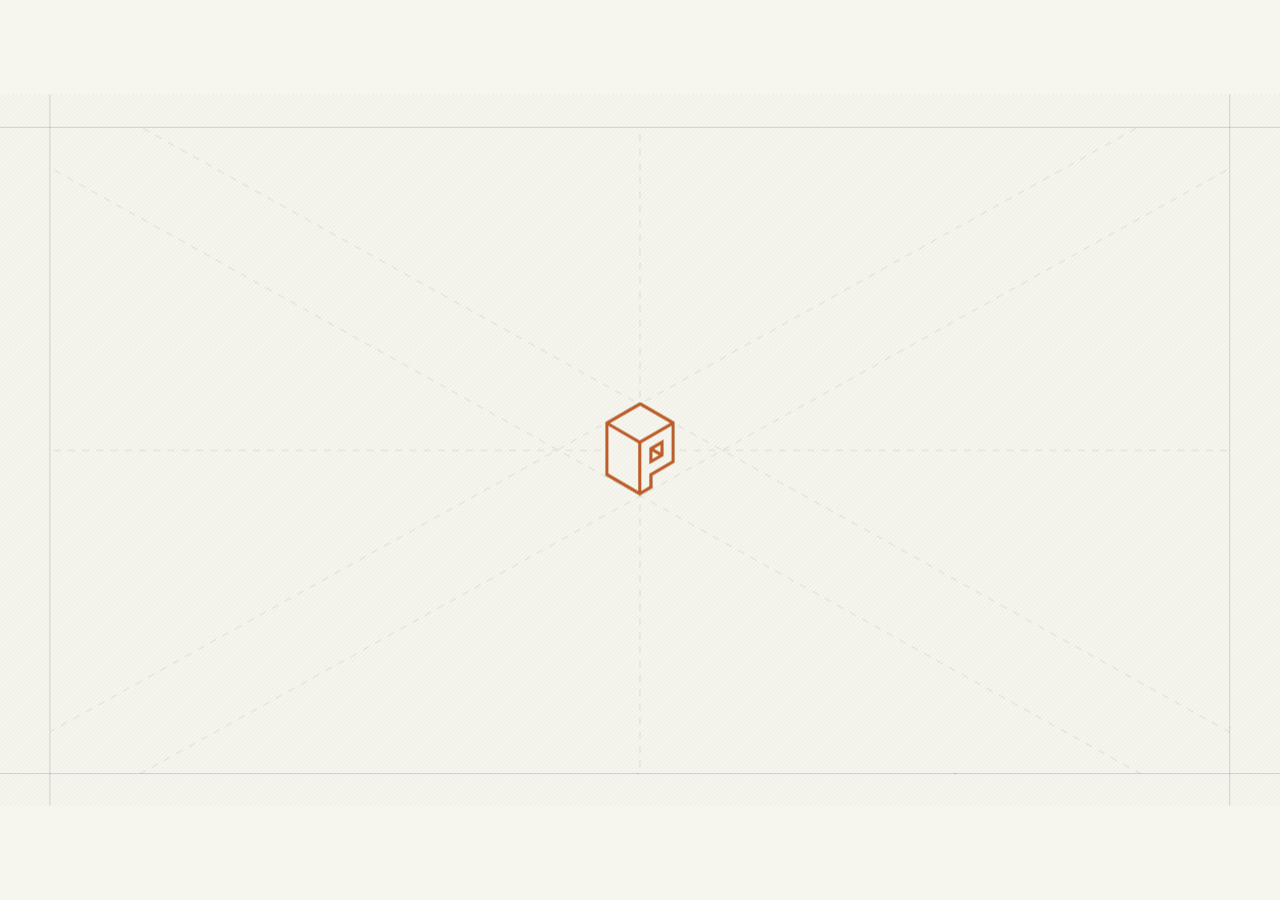
<file: index.html>
<!doctype html>
<html lang="en" class="is-loading">
<head>
<meta charset="utf-8">
<meta name="viewport" content="width=device-width, initial-scale=1">
<title>Priority Title — A safer way to finalize real estate deals</title>
<meta name="description" content="Title insurance, escrow, and closing support for buyers, sellers, real estate professionals, and lenders across California.">
<link rel="preload" href="assets/fonts/Coconat-Regular.woff2" as="font" type="font/woff2" crossorigin>
<link rel="preload" href="assets/fonts/OverusedGrotesk-Roman.woff2" as="font" type="font/woff2" crossorigin>
<link rel="preload" href="assets/fonts/OverusedGrotesk-Medium.woff2" as="font" type="font/woff2" crossorigin>
<link rel="stylesheet" href="css/tokens.css?v=20261120k">
<link rel="stylesheet" href="css/styles.css?v=20261120k">
</head>
<body>
<div id="scroll">
  <div id="viewport">
    <div id="stage">
      <div class="frame" id="frame">

        <!-- ================= HERO ================= -->
        <section class="scene scene-hero" id="hero">
          <div class="hero-sep" id="heroSep"></div>

          <div class="hero-media" id="heroMedia">
            <img id="heroImg" src="assets/hero/hero-photo-v2.webp" alt="Man reviewing closing documents above a Southern California city"
                 style="left:-1px;top:-138px;width:1425px;height:633px">
          </div>
          <div class="hero-colline" id="heroColLine"></div>

          <div class="hero-timeline" id="heroTimeline">
            <div class="row t-body-m">
              <div class="grp grp-a"><p>Open order</p><p>Title search</p></div>
              <div class="grp grp-b"><p>Escrow</p><p>Closing</p></div>
            </div>
            <img class="line" id="tlDark" src="assets/hero/timeline-empty.svg" alt="">
            <div class="line" id="tlLight"><img src="assets/hero/progress-track.svg" alt=""><i class="tl-fill" id="tlFill"></i></div>
          </div>

          <h1 class="hero-title t-h1" id="heroTitle"><span class="line-mask"><span class="line-inner">A safer way to finalize</span></span><span class="line-mask"><span class="line-inner">real estate deals.</span></span></h1>
          <p class="hero-sub t-body-m" id="heroSub"><span class="line-mask"><span class="line-inner">Title insurance, escrow, and closing support for buyers, sellers, real</span></span><span class="line-mask"><span class="line-inner">estate professionals, and lenders across California.</span></span></p>

          <div class="hero-stats" id="heroStats">
            <div class="stat" data-stat="0"><p class="num t-h2">7 Regions</p><p class="cap t-body-l">across Southern California</p></div>
            <div class="stat" data-stat="1"><p class="num t-h2">58 Years</p><p class="cap t-body-l">closing California deals</p></div>
            <div class="stat" data-stat="2"><p class="num t-h2">12,000+</p><p class="cap t-body-l">closings completed every year</p></div>
          </div>

          <div class="hero-guides" id="heroGuides">
            <!-- vertical dashed guide: 655px long in "Loader -> Hero", 28px in Hero (bottom-anchored at 221) -->
            <div class="vclip" id="heroVLine"><div class="vin"><img src="assets/hero/line-vertical-655.svg" alt=""></div></div>
            <div class="rot h"><div style="transform:rotate(180deg)"><div style="position:relative;width:715px;height:0"><div style="position:absolute;inset:-1px 0 0 0"><img src="assets/common/line-dashed-712.svg" alt="" style="width:100%;height:100%"><img class="c5" src="assets/hero/scroll-line-h-712-c5.svg" alt=""></div></div></div></div>
            <img class="vline-c5" id="vlineC5" src="assets/hero/scroll-line-v-28-c5.svg" alt="">
            <span class="tick" style="left:706.11px;bottom:105.61px"></span>
            <span class="tick" style="right:-5.41px;bottom:105.61px"></span>
            <div class="scroll-hint t-label" id="scrollHint"><span>scroll</span><span class="ar"><img src="assets/common/arrow-right-scroll-c5.svg" alt=""></span></div>
          </div>

          <div class="btn-row" id="heroBtns">
            <a class="btn btn-accent" href="#"><span class="t-btn-l">Start an order</span><span class="arrow"><img src="assets/common/arrow-right-inverse.svg" alt=""></span></a>
            <a class="btn btn-ghost" href="#"><span class="t-btn-l">Find a location</span></a>
          </div>
        </section>

        <!-- ================= FEATURES ================= -->
        <section class="scene scene-features" id="features">
          <!-- Features v2 (677:37473 … 677:38598). Inner-frame px. -->
          <!-- the space that opens between the two lines -->
          <div class="f-window" id="fWin">
            <i class="f-line" id="fLineL"></i>
            <i class="f-line" id="fLineR"></i>
            <div class="f-col" id="fCol">
              <div class="fi-head" id="fiHead">
                <div class="fi-head-in">
                  <div class="fi-head-l">
                    <p class="t-label fi-eyebrow">Who we serve</p>
                    <h2 class="t-h2 fi-h2">Title &amp; escrow support<br>built around your role.</h2>
                  </div>
                  <div class="fi-head-r"><p class="t-body-s fi-lead">Title insurance, escrow, and closing support for buyers, sellers, real estate professionals, and lenders across California.</p></div>
                </div>
              </div>
              <div class="f-sec" id="fSec">
                <div class="feat-card">
                  <div class="feat-left">
                    <div class="feat-top">
                      <div class="feat-text">
                        <p class="feat-label"><span data-f="label">Real estate agents</span></p>
                        <h3 class="t-h3 feat-h3"><span data-f="h3">Keep every transaction
moving with confidence.</span></h3>
                        <p class="t-body-s feat-body" data-f="body">Get reliable title and escrow support from contract to closing. Our team keeps your clients’ transactions on track.</p>
                      </div>
                      <a class="link-accent feat-link" href="#"><span data-f="link">Explore services for agents</span><span class="arrow"><img src="assets/features/arrow-right-accent-14.svg" alt=""></span></a>
                    </div>
                    <div class="feat-rows">
                      <div class="feat-row t-body-s"><span data-f="r0">Open title orders quickly</span></div>
                      <div class="feat-row t-body-s"><span data-f="r1">Access property data and reports</span></div>
                      <div class="feat-row t-body-s"><span data-f="r2">Get net sheets and closing estimates</span>
                        <img class="row-dash" src="assets/features/row-dash-712.svg" alt="">
                      </div>
                    </div>
                  </div>
                  <div class="feat-media" id="featMedia">
                    <div class="fm" data-img="0">
                      <div class="ph"><img fetchpriority="low" decoding="async" src="assets/features/tab1-photo.webp" alt="" style="height:110.9%;left:-6.34%;top:-9.67%;width:127.17%"></div>
                      <img fetchpriority="low" decoding="async" class="ov" src="assets/features/tab1-photo-overlay.webp" alt="Hand holding a golden key against the sky">
                    </div>
                    <div class="fm" data-img="1">
                      <div class="ph"><img fetchpriority="low" decoding="async" src="assets/features/tab1-photo.webp" alt="Open door of light in a dark room" style="height:110.9%;left:-6.34%;top:-9.67%;width:127.17%"></div>
                    </div>
                    <div class="fm" data-img="2">
                      <div class="ph"><img fetchpriority="low" decoding="async" src="assets/features/tab3-photo-safe.webp" alt="A safe standing in a green field" style="height:105.13%;left:-0.85%;top:-5.13%;width:115.26%"></div>
                    </div>
                    <div class="fm" data-img="3">
                      <img fetchpriority="low" decoding="async" class="ov" src="assets/features/tab4-photo-overlay.webp" alt="Office building at night">
                    </div>
                  </div>
                </div>
              </div>
            </div>
          </div>

          <!-- outer dashed guides (F3+), outside the opening window -->
          <div class="f-guide" id="fGuideL" style="left:130px;top:49px"><img src="assets/features/line-dashed-737.svg" alt="" style="width:737px"></div>
          <div class="f-guide" id="fGuideR" style="left:1297px;top:49px"><img src="assets/features/line-dashed-655.svg" alt="" style="width:655px"></div>

          <!-- ticks riding on the section's top border (F3+) -->
          <div class="f-ticks" id="fTicks"><i style="left:153.94px"></i><i style="left:125.94px"></i><i style="left:1292px"></i></div>

          <!-- tabs bar: grows out of the two CTA buttons (above the texture; inactive tabs are transparent) -->
          <div class="feat-tabs" id="featTabs">
            <button class="tab t-btn-m is-active" data-tab="0"><i class="tab-fill"></i><span class="tab-t">Real estate agents</span></button>
            <button class="tab t-btn-m" data-tab="1"><i class="tab-fill"></i><span class="tab-t">Buyers &amp; sellers</span></button>
            <button class="tab t-btn-m" data-tab="2"><i class="tab-fill"></i><span class="tab-t">Lenders</span></button>
            <button class="tab t-btn-m" data-tab="3"><i class="tab-fill"></i><span class="tab-t">Brokers</span></button>
            <span class="bar-label t-btn-m">Title insurance</span>
          </div>
        </section>

        <section class="scene scene-services" id="services">
          <div class="svc-row">
            <div class="svc-col1">
              <div class="svc-intro">
                <p class="t-label">our services</p>
                <h2 class="t-h2" id="svcH2"><span class="line-mask"><span class="line-inner">Everything you need</span></span><span class="line-mask"><span class="line-inner">for a confident</span></span><span class="line-mask"><span class="line-inner">closing</span></span></h2>
              </div>
              <div class="svc-list" id="svcList">
                <button class="svc-item t-btn-m" data-svc="0"><i class="svc-fill"></i><span class="svc-t">Title insurance</span></button>
                <button class="svc-item t-btn-m" data-svc="1"><i class="svc-fill"></i><span class="svc-t">Escrow &amp; Closing</span></button>
                <button class="svc-item t-btn-m" data-svc="2"><i class="svc-fill"></i><span class="svc-t">Residential Services</span></button>
                <button class="svc-item t-btn-m" data-svc="3"><i class="svc-fill"></i><span class="svc-t">Commercial Services</span></button>
              </div>
            </div>
            <div class="svc-col2">
              <div class="svc-illus" id="svcIllus">


<div class="svc-illu" data-illu="1" data-node-id="608:542" data-name="Illustration / 01" style="position:absolute;inset:0;">
  <!-- State 1 (Title insurance). Base scene - every layer is new:
       plat-map (16 street lines + 7 lot lines), parcel (dashed outline only),
       survey-stakes (4 stakes + orange markers), dimension (2 ext ticks + dim line). -->
  <div class="svc-illu__canvas" style="position:absolute;left:0;top:48px;width:473.5px;height:735px;">
    <div class="plat-map" data-layer="plat-map" data-node-id="608:566" data-name="Plat map" data-bbox="-822.42 -311.25 2182.38 1240" style="position:absolute;inset:0;transform-origin:268.77px 308.75px;">
      <div class="street-line" data-part="street-line" data-node-id="608:543" style="position:absolute;left:-129.6px;top:-311.25px;width:1385.64px;height:800px;"><img alt="" src="assets/services/illu-street-line-a.svg" style="position:absolute;inset:0;display:block;max-width:none;width:100%;height:100%;"></div>
      <div class="street-line" data-part="street-line" data-node-id="608:544" style="position:absolute;left:-146.92px;top:-301.25px;width:1385.64px;height:800px;"><img alt="" src="assets/services/illu-street-line-a.svg" style="position:absolute;inset:0;display:block;max-width:none;width:100%;height:100%;"></div>
      <div class="street-line" data-part="street-line" data-node-id="608:545" style="position:absolute;left:-320.12px;top:-201.25px;width:1385.64px;height:800px;"><img alt="" src="assets/services/illu-street-line-a.svg" style="position:absolute;inset:0;display:block;max-width:none;width:100%;height:100%;"></div>
      <div class="street-line" data-part="street-line" data-node-id="608:546" style="position:absolute;left:-337.44px;top:-191.25px;width:1385.64px;height:800px;"><img alt="" src="assets/services/illu-street-line-a.svg" style="position:absolute;inset:0;display:block;max-width:none;width:100%;height:100%;"></div>
      <div class="street-line" data-part="street-line" data-node-id="608:547" style="position:absolute;left:-614.57px;top:-31.25px;width:1385.64px;height:800px;"><img alt="" src="assets/services/illu-street-line-a.svg" style="position:absolute;inset:0;display:block;max-width:none;width:100%;height:100%;"></div>
      <div class="street-line" data-part="street-line" data-node-id="608:548" style="position:absolute;left:-631.89px;top:-21.25px;width:1385.64px;height:800px;"><img alt="" src="assets/services/illu-street-line-a.svg" style="position:absolute;inset:0;display:block;max-width:none;width:100%;height:100%;"></div>
      <div class="street-line" data-part="street-line" data-node-id="608:549" style="position:absolute;left:-805.1px;top:78.75px;width:1385.64px;height:800px;"><img alt="" src="assets/services/illu-street-line-a.svg" style="position:absolute;inset:0;display:block;max-width:none;width:100%;height:100%;"></div>
      <div class="street-line" data-part="street-line" data-node-id="608:550" style="position:absolute;left:-822.42px;top:88.75px;width:1385.64px;height:800px;"><img alt="" src="assets/services/illu-street-line-a.svg" style="position:absolute;inset:0;display:block;max-width:none;width:100%;height:100%;"></div>
      <div class="street-line" data-part="street-line" data-node-id="608:551" style="position:absolute;left:-701.17px;top:-261.25px;width:1385.64px;height:800px;"><img alt="" src="assets/services/illu-street-line-b.svg" style="position:absolute;inset:0;display:block;max-width:none;width:100%;height:100%;"></div>
      <div class="street-line" data-part="street-line" data-node-id="608:552" style="position:absolute;left:-683.85px;top:-251.25px;width:1385.64px;height:800px;"><img alt="" src="assets/services/illu-street-line-b.svg" style="position:absolute;inset:0;display:block;max-width:none;width:100%;height:100%;"></div>
      <div class="street-line" data-part="street-line" data-node-id="608:553" style="position:absolute;left:-493.33px;top:-141.25px;width:1385.64px;height:800px;"><img alt="" src="assets/services/illu-street-line-b.svg" style="position:absolute;inset:0;display:block;max-width:none;width:100%;height:100%;"></div>
      <div class="street-line" data-part="street-line" data-node-id="608:554" style="position:absolute;left:-476.01px;top:-131.25px;width:1385.64px;height:800px;"><img alt="" src="assets/services/illu-street-line-b.svg" style="position:absolute;inset:0;display:block;max-width:none;width:100%;height:100%;"></div>
      <div class="street-line" data-part="street-line" data-node-id="608:555" style="position:absolute;left:-268.16px;top:-11.25px;width:1385.64px;height:800px;"><img alt="" src="assets/services/illu-street-line-b.svg" style="position:absolute;inset:0;display:block;max-width:none;width:100%;height:100%;"></div>
      <div class="street-line" data-part="street-line" data-node-id="608:556" style="position:absolute;left:-250.84px;top:-1.25px;width:1385.64px;height:800px;"><img alt="" src="assets/services/illu-street-line-b.svg" style="position:absolute;inset:0;display:block;max-width:none;width:100%;height:100%;"></div>
      <div class="street-line" data-part="street-line" data-node-id="608:557" style="position:absolute;left:-42.99px;top:118.75px;width:1385.64px;height:800px;"><img alt="" src="assets/services/illu-street-line-b.svg" style="position:absolute;inset:0;display:block;max-width:none;width:100%;height:100%;"></div>
      <div class="street-line" data-part="street-line" data-node-id="608:558" style="position:absolute;left:-25.67px;top:128.75px;width:1385.64px;height:800px;"><img alt="" src="assets/services/illu-street-line-b.svg" style="position:absolute;inset:0;display:block;max-width:none;width:100%;height:100%;"></div>
      <div class="lot-line" data-part="lot-line" data-node-id="608:559" style="position:absolute;left:-242.18px;top:-246.25px;width:1385.64px;height:800px;"><img alt="" src="assets/services/illu-lot-line-a.svg" style="position:absolute;inset:0;display:block;max-width:none;width:100%;height:100%;"></div>
      <div class="lot-line" data-part="lot-line" data-node-id="608:560" style="position:absolute;left:-458.69px;top:-121.25px;width:1385.64px;height:800px;"><img alt="" src="assets/services/illu-lot-line-a.svg" style="position:absolute;inset:0;display:block;max-width:none;width:100%;height:100%;"></div>
      <div class="lot-line" data-part="lot-line" data-node-id="608:561" style="position:absolute;left:-536.63px;top:-76.25px;width:1385.64px;height:800px;"><img alt="" src="assets/services/illu-lot-line-a.svg" style="position:absolute;inset:0;display:block;max-width:none;width:100%;height:100%;"></div>
      <div class="lot-line" data-part="lot-line" data-node-id="608:562" style="position:absolute;left:-718.49px;top:28.75px;width:1385.64px;height:800px;"><img alt="" src="assets/services/illu-lot-line-a.svg" style="position:absolute;inset:0;display:block;max-width:none;width:100%;height:100%;"></div>
      <div class="lot-line" data-part="lot-line" data-node-id="608:563" style="position:absolute;left:-588.59px;top:-196.25px;width:1385.64px;height:800px;"><img alt="" src="assets/services/illu-lot-line-b.svg" style="position:absolute;inset:0;display:block;max-width:none;width:100%;height:100%;"></div>
      <div class="lot-line" data-part="lot-line" data-node-id="608:564" style="position:absolute;left:-372.08px;top:-71.25px;width:1385.64px;height:800px;"><img alt="" src="assets/services/illu-lot-line-b.svg" style="position:absolute;inset:0;display:block;max-width:none;width:100%;height:100%;"></div>
      <div class="lot-line" data-part="lot-line" data-node-id="608:565" style="position:absolute;left:-146.92px;top:58.75px;width:1385.64px;height:800px;"><img alt="" src="assets/services/illu-lot-line-b.svg" style="position:absolute;inset:0;display:block;max-width:none;width:100%;height:100%;"></div>
    </div>
    <div class="parcel" data-layer="parcel" data-node-id="608:568" data-name="Parcel" data-bbox="95.57 278.75 311.77 180" style="position:absolute;inset:0;transform-origin:251.45px 368.75px;">
      <div class="parcel-outline" data-part="parcel-outline" data-node-id="608:567" style="position:absolute;left:95.57px;top:278.75px;width:311.77px;height:180px;"><div style="position:absolute;inset:-0.42% -0.24%;"><img alt="" src="assets/services/illu1-parcel-outline-dashed.svg" style="display:block;max-width:none;width:100%;height:100%;"></div></div>
    </div>
    <div class="survey-stakes" data-layer="survey-stakes" data-node-id="608:577" data-name="Survey stakes" data-bbox="92.07 257.25 318.77 201.5" style="position:absolute;inset:0;transform-origin:251.45px 358px;">
      <div class="stake" data-part="stake" data-node-id="608:569" style="position:absolute;left:234.13px;top:260.75px;width:0;height:18px;"><div style="position:absolute;inset:-4.17% -0.75px;"><img alt="" src="assets/services/illu-stake.svg" style="display:block;max-width:none;width:100%;height:100%;"></div></div>
      <div class="stake-marker" data-part="stake-marker" data-node-id="608:570" style="position:absolute;left:230.63px;top:257.25px;width:7px;height:7px;"><img alt="" src="assets/services/illu-stake-marker.svg" style="position:absolute;inset:0;display:block;max-width:none;width:100%;height:100%;"></div>
      <div class="stake" data-part="stake" data-node-id="608:571" style="position:absolute;left:407.34px;top:360.75px;width:0;height:18px;"><div style="position:absolute;inset:-4.17% -0.75px;"><img alt="" src="assets/services/illu-stake.svg" style="display:block;max-width:none;width:100%;height:100%;"></div></div>
      <div class="stake-marker" data-part="stake-marker" data-node-id="608:572" style="position:absolute;left:403.84px;top:357.25px;width:7px;height:7px;"><img alt="" src="assets/services/illu-stake-marker.svg" style="position:absolute;inset:0;display:block;max-width:none;width:100%;height:100%;"></div>
      <div class="stake" data-part="stake" data-node-id="608:573" style="position:absolute;left:268.78px;top:440.75px;width:0;height:18px;"><div style="position:absolute;inset:-4.17% -0.75px;"><img alt="" src="assets/services/illu-stake.svg" style="display:block;max-width:none;width:100%;height:100%;"></div></div>
      <div class="stake-marker" data-part="stake-marker" data-node-id="608:574" style="position:absolute;left:265.28px;top:437.25px;width:7px;height:7px;"><img alt="" src="assets/services/illu-stake-marker.svg" style="position:absolute;inset:0;display:block;max-width:none;width:100%;height:100%;"></div>
      <div class="stake" data-part="stake" data-node-id="608:575" style="position:absolute;left:95.57px;top:340.75px;width:0;height:18px;"><div style="position:absolute;inset:-4.17% -0.75px;"><img alt="" src="assets/services/illu-stake.svg" style="display:block;max-width:none;width:100%;height:100%;"></div></div>
      <div class="stake-marker" data-part="stake-marker" data-node-id="608:576" style="position:absolute;left:92.07px;top:337.25px;width:7px;height:7px;"><img alt="" src="assets/services/illu-stake-marker.svg" style="position:absolute;inset:0;display:block;max-width:none;width:100%;height:100%;"></div>
    </div>
    <div class="dimension" data-layer="dimension" data-node-id="608:581" data-name="Dimension" data-bbox="62.66 362.75 199.18 115" style="position:absolute;inset:0;transform-origin:162.25px 420.25px;">
      <div class="ext" data-part="ext" data-node-id="608:578" style="position:absolute;left:62.66px;top:362.75px;width:25.98px;height:15px;"><div style="position:absolute;inset:-2.5% -1.44%;"><img alt="" src="assets/services/illu-dimension-ext.svg" style="display:block;max-width:none;width:100%;height:100%;"></div></div>
      <div class="ext" data-part="ext" data-node-id="608:579" style="position:absolute;left:235.87px;top:462.75px;width:25.98px;height:15px;"><div style="position:absolute;inset:-2.5% -1.44%;"><img alt="" src="assets/services/illu-dimension-ext.svg" style="display:block;max-width:none;width:100%;height:100%;"></div></div>
      <div class="dim" data-part="dim" data-node-id="608:580" style="position:absolute;left:71.32px;top:372.75px;width:173.21px;height:100px;"><div style="position:absolute;inset:-0.38% -0.22%;"><img alt="" src="assets/services/illu-dimension-line.svg" style="display:block;max-width:none;width:100%;height:100%;"></div></div>
    </div>
  </div>
</div>

<div class="svc-illu" data-illu="2" data-node-id="608:582" data-name="Illustration / 02" style="position:absolute;inset:0;">
  <!-- State 2 (Escrow & Closing) vs state 1:
       REMOVED : parcel (dashed outline, 608:567)
       NEW     : parcel-foundation (slab face front/side/top + foundation front/side/top) - same footprint as the
                 old outline but its top face sits 3.5px higher (275.25 vs 278.75) and the slab is 7px thick.
       MOVED   : plat-map top +3.5px (down); survey-stakes top -3.5px (up, they ride on the slab);
                 dimension top +3.5px (down). Left values unchanged. -->
  <div class="svc-illu__canvas" style="position:absolute;left:0;top:48px;width:473.5px;height:735px;">
    <div class="plat-map" data-layer="plat-map" data-node-id="608:606" data-name="Plat map" data-bbox="-822.42 -307.75 2182.38 1240" style="position:absolute;inset:0;transform-origin:268.77px 312.25px;">
      <div class="street-line" data-part="street-line" data-node-id="608:583" style="position:absolute;left:-129.6px;top:-307.75px;width:1385.64px;height:800px;"><img alt="" src="assets/services/illu-street-line-a.svg" style="position:absolute;inset:0;display:block;max-width:none;width:100%;height:100%;"></div>
      <div class="street-line" data-part="street-line" data-node-id="608:584" style="position:absolute;left:-146.92px;top:-297.75px;width:1385.64px;height:800px;"><img alt="" src="assets/services/illu-street-line-a.svg" style="position:absolute;inset:0;display:block;max-width:none;width:100%;height:100%;"></div>
      <div class="street-line" data-part="street-line" data-node-id="608:585" style="position:absolute;left:-320.12px;top:-197.75px;width:1385.64px;height:800px;"><img alt="" src="assets/services/illu-street-line-a.svg" style="position:absolute;inset:0;display:block;max-width:none;width:100%;height:100%;"></div>
      <div class="street-line" data-part="street-line" data-node-id="608:586" style="position:absolute;left:-337.44px;top:-187.75px;width:1385.64px;height:800px;"><img alt="" src="assets/services/illu-street-line-a.svg" style="position:absolute;inset:0;display:block;max-width:none;width:100%;height:100%;"></div>
      <div class="street-line" data-part="street-line" data-node-id="608:587" style="position:absolute;left:-614.57px;top:-27.75px;width:1385.64px;height:800px;"><img alt="" src="assets/services/illu-street-line-a.svg" style="position:absolute;inset:0;display:block;max-width:none;width:100%;height:100%;"></div>
      <div class="street-line" data-part="street-line" data-node-id="608:588" style="position:absolute;left:-631.89px;top:-17.75px;width:1385.64px;height:800px;"><img alt="" src="assets/services/illu-street-line-a.svg" style="position:absolute;inset:0;display:block;max-width:none;width:100%;height:100%;"></div>
      <div class="street-line" data-part="street-line" data-node-id="608:589" style="position:absolute;left:-805.1px;top:82.25px;width:1385.64px;height:800px;"><img alt="" src="assets/services/illu-street-line-a.svg" style="position:absolute;inset:0;display:block;max-width:none;width:100%;height:100%;"></div>
      <div class="street-line" data-part="street-line" data-node-id="608:590" style="position:absolute;left:-822.42px;top:92.25px;width:1385.64px;height:800px;"><img alt="" src="assets/services/illu-street-line-a.svg" style="position:absolute;inset:0;display:block;max-width:none;width:100%;height:100%;"></div>
      <div class="street-line" data-part="street-line" data-node-id="608:591" style="position:absolute;left:-701.17px;top:-257.75px;width:1385.64px;height:800px;"><img alt="" src="assets/services/illu-street-line-b.svg" style="position:absolute;inset:0;display:block;max-width:none;width:100%;height:100%;"></div>
      <div class="street-line" data-part="street-line" data-node-id="608:592" style="position:absolute;left:-683.85px;top:-247.75px;width:1385.64px;height:800px;"><img alt="" src="assets/services/illu-street-line-b.svg" style="position:absolute;inset:0;display:block;max-width:none;width:100%;height:100%;"></div>
      <div class="street-line" data-part="street-line" data-node-id="608:593" style="position:absolute;left:-493.33px;top:-137.75px;width:1385.64px;height:800px;"><img alt="" src="assets/services/illu-street-line-b.svg" style="position:absolute;inset:0;display:block;max-width:none;width:100%;height:100%;"></div>
      <div class="street-line" data-part="street-line" data-node-id="608:594" style="position:absolute;left:-476.01px;top:-127.75px;width:1385.64px;height:800px;"><img alt="" src="assets/services/illu-street-line-b.svg" style="position:absolute;inset:0;display:block;max-width:none;width:100%;height:100%;"></div>
      <div class="street-line" data-part="street-line" data-node-id="608:595" style="position:absolute;left:-268.16px;top:-7.75px;width:1385.64px;height:800px;"><img alt="" src="assets/services/illu-street-line-b.svg" style="position:absolute;inset:0;display:block;max-width:none;width:100%;height:100%;"></div>
      <div class="street-line" data-part="street-line" data-node-id="608:596" style="position:absolute;left:-250.84px;top:2.25px;width:1385.64px;height:800px;"><img alt="" src="assets/services/illu-street-line-b.svg" style="position:absolute;inset:0;display:block;max-width:none;width:100%;height:100%;"></div>
      <div class="street-line" data-part="street-line" data-node-id="608:597" style="position:absolute;left:-42.99px;top:122.25px;width:1385.64px;height:800px;"><img alt="" src="assets/services/illu-street-line-b.svg" style="position:absolute;inset:0;display:block;max-width:none;width:100%;height:100%;"></div>
      <div class="street-line" data-part="street-line" data-node-id="608:598" style="position:absolute;left:-25.67px;top:132.25px;width:1385.64px;height:800px;"><img alt="" src="assets/services/illu-street-line-b.svg" style="position:absolute;inset:0;display:block;max-width:none;width:100%;height:100%;"></div>
      <div class="lot-line" data-part="lot-line" data-node-id="608:599" style="position:absolute;left:-242.18px;top:-242.75px;width:1385.64px;height:800px;"><img alt="" src="assets/services/illu-lot-line-a.svg" style="position:absolute;inset:0;display:block;max-width:none;width:100%;height:100%;"></div>
      <div class="lot-line" data-part="lot-line" data-node-id="608:600" style="position:absolute;left:-458.69px;top:-117.75px;width:1385.64px;height:800px;"><img alt="" src="assets/services/illu-lot-line-a.svg" style="position:absolute;inset:0;display:block;max-width:none;width:100%;height:100%;"></div>
      <div class="lot-line" data-part="lot-line" data-node-id="608:601" style="position:absolute;left:-536.63px;top:-72.75px;width:1385.64px;height:800px;"><img alt="" src="assets/services/illu-lot-line-a.svg" style="position:absolute;inset:0;display:block;max-width:none;width:100%;height:100%;"></div>
      <div class="lot-line" data-part="lot-line" data-node-id="608:602" style="position:absolute;left:-718.49px;top:32.25px;width:1385.64px;height:800px;"><img alt="" src="assets/services/illu-lot-line-a.svg" style="position:absolute;inset:0;display:block;max-width:none;width:100%;height:100%;"></div>
      <div class="lot-line" data-part="lot-line" data-node-id="608:603" style="position:absolute;left:-588.59px;top:-192.75px;width:1385.64px;height:800px;"><img alt="" src="assets/services/illu-lot-line-b.svg" style="position:absolute;inset:0;display:block;max-width:none;width:100%;height:100%;"></div>
      <div class="lot-line" data-part="lot-line" data-node-id="608:604" style="position:absolute;left:-372.08px;top:-67.75px;width:1385.64px;height:800px;"><img alt="" src="assets/services/illu-lot-line-b.svg" style="position:absolute;inset:0;display:block;max-width:none;width:100%;height:100%;"></div>
      <div class="lot-line" data-part="lot-line" data-node-id="608:605" style="position:absolute;left:-146.92px;top:62.25px;width:1385.64px;height:800px;"><img alt="" src="assets/services/illu-lot-line-b.svg" style="position:absolute;inset:0;display:block;max-width:none;width:100%;height:100%;"></div>
    </div>
    <div class="parcel-foundation" data-layer="parcel-foundation" data-node-id="608:613" data-name="Parcel + foundation" data-bbox="95.57 275.25 311.77 187" style="position:absolute;inset:0;transform-origin:251.45px 368.75px;">
      <div class="face-front" data-part="face-front" data-node-id="608:607" style="position:absolute;left:95.57px;top:355.25px;width:173.21px;height:107px;"><div style="position:absolute;inset:-0.7% -0.43%;"><img alt="" src="assets/services/illu-parcel-face-front.svg" style="display:block;max-width:none;width:100%;height:100%;"></div></div>
      <div class="face-side" data-part="face-side" data-node-id="608:608" style="position:absolute;left:268.78px;top:375.25px;width:138.56px;height:87px;"><div style="position:absolute;inset:-0.86% -0.54%;"><img alt="" src="assets/services/illu-parcel-face-side.svg" style="display:block;max-width:none;width:100%;height:100%;"></div></div>
      <div class="face-top" data-part="face-top" data-node-id="608:609" style="position:absolute;left:95.57px;top:275.25px;width:311.77px;height:180px;"><div style="position:absolute;inset:-0.42% -0.24%;"><img alt="" src="assets/services/illu-parcel-face-top.svg" style="display:block;max-width:none;width:100%;height:100%;"></div></div>
      <div class="foundation-front" data-part="foundation-front" data-node-id="608:610" style="position:absolute;left:170.05px;top:353.25px;width:98.73px;height:62px;"><div style="position:absolute;inset:-1.81% -1.14%;"><img alt="" src="assets/services/illu-foundation-front.svg" style="display:block;max-width:none;width:100%;height:100%;"></div></div>
      <div class="foundation-side" data-part="foundation-side" data-node-id="608:611" style="position:absolute;left:268.78px;top:373.25px;width:64.09px;height:42px;"><div style="position:absolute;inset:-2.68% -1.76%;"><img alt="" src="assets/services/illu-foundation-side.svg" style="display:block;max-width:none;width:100%;height:100%;"></div></div>
      <div class="foundation-top" data-part="foundation-top" data-node-id="608:612" style="position:absolute;left:170.05px;top:316.25px;width:162.81px;height:94px;"><div style="position:absolute;inset:-1.2% -0.69%;"><img alt="" src="assets/services/illu-foundation-top.svg" style="display:block;max-width:none;width:100%;height:100%;"></div></div>
    </div>
    <div class="survey-stakes" data-layer="survey-stakes" data-node-id="608:622" data-name="Survey stakes" data-bbox="92.07 253.75 318.77 201.5" style="position:absolute;inset:0;transform-origin:251.45px 354.5px;">
      <div class="stake" data-part="stake" data-node-id="608:614" style="position:absolute;left:234.13px;top:257.25px;width:0;height:18px;"><div style="position:absolute;inset:-4.17% -0.75px;"><img alt="" src="assets/services/illu-stake.svg" style="display:block;max-width:none;width:100%;height:100%;"></div></div>
      <div class="stake-marker" data-part="stake-marker" data-node-id="608:615" style="position:absolute;left:230.63px;top:253.75px;width:7px;height:7px;"><img alt="" src="assets/services/illu-stake-marker.svg" style="position:absolute;inset:0;display:block;max-width:none;width:100%;height:100%;"></div>
      <div class="stake" data-part="stake" data-node-id="608:616" style="position:absolute;left:407.34px;top:357.25px;width:0;height:18px;"><div style="position:absolute;inset:-4.17% -0.75px;"><img alt="" src="assets/services/illu-stake.svg" style="display:block;max-width:none;width:100%;height:100%;"></div></div>
      <div class="stake-marker" data-part="stake-marker" data-node-id="608:617" style="position:absolute;left:403.84px;top:353.75px;width:7px;height:7px;"><img alt="" src="assets/services/illu-stake-marker.svg" style="position:absolute;inset:0;display:block;max-width:none;width:100%;height:100%;"></div>
      <div class="stake" data-part="stake" data-node-id="608:618" style="position:absolute;left:268.78px;top:437.25px;width:0;height:18px;"><div style="position:absolute;inset:-4.17% -0.75px;"><img alt="" src="assets/services/illu-stake.svg" style="display:block;max-width:none;width:100%;height:100%;"></div></div>
      <div class="stake-marker" data-part="stake-marker" data-node-id="608:619" style="position:absolute;left:265.28px;top:433.75px;width:7px;height:7px;"><img alt="" src="assets/services/illu-stake-marker.svg" style="position:absolute;inset:0;display:block;max-width:none;width:100%;height:100%;"></div>
      <div class="stake" data-part="stake" data-node-id="608:620" style="position:absolute;left:95.57px;top:337.25px;width:0;height:18px;"><div style="position:absolute;inset:-4.17% -0.75px;"><img alt="" src="assets/services/illu-stake.svg" style="display:block;max-width:none;width:100%;height:100%;"></div></div>
      <div class="stake-marker" data-part="stake-marker" data-node-id="608:621" style="position:absolute;left:92.07px;top:333.75px;width:7px;height:7px;"><img alt="" src="assets/services/illu-stake-marker.svg" style="position:absolute;inset:0;display:block;max-width:none;width:100%;height:100%;"></div>
    </div>
    <div class="dimension" data-layer="dimension" data-node-id="608:626" data-name="Dimension" data-bbox="62.66 366.25 199.18 115" style="position:absolute;inset:0;transform-origin:162.25px 423.75px;">
      <div class="ext" data-part="ext" data-node-id="608:623" style="position:absolute;left:62.66px;top:366.25px;width:25.98px;height:15px;"><div style="position:absolute;inset:-2.5% -1.44%;"><img alt="" src="assets/services/illu-dimension-ext.svg" style="display:block;max-width:none;width:100%;height:100%;"></div></div>
      <div class="ext" data-part="ext" data-node-id="608:624" style="position:absolute;left:235.87px;top:466.25px;width:25.98px;height:15px;"><div style="position:absolute;inset:-2.5% -1.44%;"><img alt="" src="assets/services/illu-dimension-ext.svg" style="display:block;max-width:none;width:100%;height:100%;"></div></div>
      <div class="dim" data-part="dim" data-node-id="608:625" style="position:absolute;left:71.32px;top:376.25px;width:173.21px;height:100px;"><div style="position:absolute;inset:-0.38% -0.22%;"><img alt="" src="assets/services/illu-dimension-line.svg" style="display:block;max-width:none;width:100%;height:100%;"></div></div>
    </div>
  </div>
</div>

<div class="svc-illu" data-illu="3" data-node-id="608:627" data-name="Illustration / 03" style="position:absolute;inset:0;">
  <!-- State 3 (Residential Services) vs state 2:
       NEW     : house (11 parts, 608:670) and tree (trunk + canopy, 608:673).
       UNCHANGED: plat-map, parcel-foundation, survey-stakes, dimension (identical coords and identical SVG files).
       Paint order: house + tree sit between survey-stakes and dimension. -->
  <div class="svc-illu__canvas" style="position:absolute;left:0;top:48px;width:473.5px;height:735px;">
    <div class="plat-map" data-layer="plat-map" data-node-id="608:651" data-name="Plat map" data-bbox="-822.42 -307.75 2182.38 1240" style="position:absolute;inset:0;transform-origin:268.77px 312.25px;">
      <div class="street-line" data-part="street-line" data-node-id="608:628" style="position:absolute;left:-129.6px;top:-307.75px;width:1385.64px;height:800px;"><img alt="" src="assets/services/illu-street-line-a.svg" style="position:absolute;inset:0;display:block;max-width:none;width:100%;height:100%;"></div>
      <div class="street-line" data-part="street-line" data-node-id="608:629" style="position:absolute;left:-146.92px;top:-297.75px;width:1385.64px;height:800px;"><img alt="" src="assets/services/illu-street-line-a.svg" style="position:absolute;inset:0;display:block;max-width:none;width:100%;height:100%;"></div>
      <div class="street-line" data-part="street-line" data-node-id="608:630" style="position:absolute;left:-320.12px;top:-197.75px;width:1385.64px;height:800px;"><img alt="" src="assets/services/illu-street-line-a.svg" style="position:absolute;inset:0;display:block;max-width:none;width:100%;height:100%;"></div>
      <div class="street-line" data-part="street-line" data-node-id="608:631" style="position:absolute;left:-337.44px;top:-187.75px;width:1385.64px;height:800px;"><img alt="" src="assets/services/illu-street-line-a.svg" style="position:absolute;inset:0;display:block;max-width:none;width:100%;height:100%;"></div>
      <div class="street-line" data-part="street-line" data-node-id="608:632" style="position:absolute;left:-614.57px;top:-27.75px;width:1385.64px;height:800px;"><img alt="" src="assets/services/illu-street-line-a.svg" style="position:absolute;inset:0;display:block;max-width:none;width:100%;height:100%;"></div>
      <div class="street-line" data-part="street-line" data-node-id="608:633" style="position:absolute;left:-631.89px;top:-17.75px;width:1385.64px;height:800px;"><img alt="" src="assets/services/illu-street-line-a.svg" style="position:absolute;inset:0;display:block;max-width:none;width:100%;height:100%;"></div>
      <div class="street-line" data-part="street-line" data-node-id="608:634" style="position:absolute;left:-805.1px;top:82.25px;width:1385.64px;height:800px;"><img alt="" src="assets/services/illu-street-line-a.svg" style="position:absolute;inset:0;display:block;max-width:none;width:100%;height:100%;"></div>
      <div class="street-line" data-part="street-line" data-node-id="608:635" style="position:absolute;left:-822.42px;top:92.25px;width:1385.64px;height:800px;"><img alt="" src="assets/services/illu-street-line-a.svg" style="position:absolute;inset:0;display:block;max-width:none;width:100%;height:100%;"></div>
      <div class="street-line" data-part="street-line" data-node-id="608:636" style="position:absolute;left:-701.17px;top:-257.75px;width:1385.64px;height:800px;"><img alt="" src="assets/services/illu-street-line-b.svg" style="position:absolute;inset:0;display:block;max-width:none;width:100%;height:100%;"></div>
      <div class="street-line" data-part="street-line" data-node-id="608:637" style="position:absolute;left:-683.85px;top:-247.75px;width:1385.64px;height:800px;"><img alt="" src="assets/services/illu-street-line-b.svg" style="position:absolute;inset:0;display:block;max-width:none;width:100%;height:100%;"></div>
      <div class="street-line" data-part="street-line" data-node-id="608:638" style="position:absolute;left:-493.33px;top:-137.75px;width:1385.64px;height:800px;"><img alt="" src="assets/services/illu-street-line-b.svg" style="position:absolute;inset:0;display:block;max-width:none;width:100%;height:100%;"></div>
      <div class="street-line" data-part="street-line" data-node-id="608:639" style="position:absolute;left:-476.01px;top:-127.75px;width:1385.64px;height:800px;"><img alt="" src="assets/services/illu-street-line-b.svg" style="position:absolute;inset:0;display:block;max-width:none;width:100%;height:100%;"></div>
      <div class="street-line" data-part="street-line" data-node-id="608:640" style="position:absolute;left:-268.16px;top:-7.75px;width:1385.64px;height:800px;"><img alt="" src="assets/services/illu-street-line-b.svg" style="position:absolute;inset:0;display:block;max-width:none;width:100%;height:100%;"></div>
      <div class="street-line" data-part="street-line" data-node-id="608:641" style="position:absolute;left:-250.84px;top:2.25px;width:1385.64px;height:800px;"><img alt="" src="assets/services/illu-street-line-b.svg" style="position:absolute;inset:0;display:block;max-width:none;width:100%;height:100%;"></div>
      <div class="street-line" data-part="street-line" data-node-id="608:642" style="position:absolute;left:-42.99px;top:122.25px;width:1385.64px;height:800px;"><img alt="" src="assets/services/illu-street-line-b.svg" style="position:absolute;inset:0;display:block;max-width:none;width:100%;height:100%;"></div>
      <div class="street-line" data-part="street-line" data-node-id="608:643" style="position:absolute;left:-25.67px;top:132.25px;width:1385.64px;height:800px;"><img alt="" src="assets/services/illu-street-line-b.svg" style="position:absolute;inset:0;display:block;max-width:none;width:100%;height:100%;"></div>
      <div class="lot-line" data-part="lot-line" data-node-id="608:644" style="position:absolute;left:-242.18px;top:-242.75px;width:1385.64px;height:800px;"><img alt="" src="assets/services/illu-lot-line-a.svg" style="position:absolute;inset:0;display:block;max-width:none;width:100%;height:100%;"></div>
      <div class="lot-line" data-part="lot-line" data-node-id="608:645" style="position:absolute;left:-458.69px;top:-117.75px;width:1385.64px;height:800px;"><img alt="" src="assets/services/illu-lot-line-a.svg" style="position:absolute;inset:0;display:block;max-width:none;width:100%;height:100%;"></div>
      <div class="lot-line" data-part="lot-line" data-node-id="608:646" style="position:absolute;left:-536.63px;top:-72.75px;width:1385.64px;height:800px;"><img alt="" src="assets/services/illu-lot-line-a.svg" style="position:absolute;inset:0;display:block;max-width:none;width:100%;height:100%;"></div>
      <div class="lot-line" data-part="lot-line" data-node-id="608:647" style="position:absolute;left:-718.49px;top:32.25px;width:1385.64px;height:800px;"><img alt="" src="assets/services/illu-lot-line-a.svg" style="position:absolute;inset:0;display:block;max-width:none;width:100%;height:100%;"></div>
      <div class="lot-line" data-part="lot-line" data-node-id="608:648" style="position:absolute;left:-588.59px;top:-192.75px;width:1385.64px;height:800px;"><img alt="" src="assets/services/illu-lot-line-b.svg" style="position:absolute;inset:0;display:block;max-width:none;width:100%;height:100%;"></div>
      <div class="lot-line" data-part="lot-line" data-node-id="608:649" style="position:absolute;left:-372.08px;top:-67.75px;width:1385.64px;height:800px;"><img alt="" src="assets/services/illu-lot-line-b.svg" style="position:absolute;inset:0;display:block;max-width:none;width:100%;height:100%;"></div>
      <div class="lot-line" data-part="lot-line" data-node-id="608:650" style="position:absolute;left:-146.92px;top:62.25px;width:1385.64px;height:800px;"><img alt="" src="assets/services/illu-lot-line-b.svg" style="position:absolute;inset:0;display:block;max-width:none;width:100%;height:100%;"></div>
    </div>
    <div class="parcel-foundation" data-layer="parcel-foundation" data-node-id="608:658" data-name="Parcel + foundation" data-bbox="95.57 275.25 311.77 187" style="position:absolute;inset:0;transform-origin:251.45px 368.75px;">
      <div class="face-front" data-part="face-front" data-node-id="608:652" style="position:absolute;left:95.57px;top:355.25px;width:173.21px;height:107px;"><div style="position:absolute;inset:-0.7% -0.43%;"><img alt="" src="assets/services/illu-parcel-face-front.svg" style="display:block;max-width:none;width:100%;height:100%;"></div></div>
      <div class="face-side" data-part="face-side" data-node-id="608:653" style="position:absolute;left:268.78px;top:375.25px;width:138.56px;height:87px;"><div style="position:absolute;inset:-0.86% -0.54%;"><img alt="" src="assets/services/illu-parcel-face-side.svg" style="display:block;max-width:none;width:100%;height:100%;"></div></div>
      <div class="face-top" data-part="face-top" data-node-id="608:654" style="position:absolute;left:95.57px;top:275.25px;width:311.77px;height:180px;"><div style="position:absolute;inset:-0.42% -0.24%;"><img alt="" src="assets/services/illu-parcel-face-top.svg" style="display:block;max-width:none;width:100%;height:100%;"></div></div>
      <div class="foundation-front" data-part="foundation-front" data-node-id="608:655" style="position:absolute;left:170.05px;top:353.25px;width:98.73px;height:62px;"><div style="position:absolute;inset:-1.81% -1.14%;"><img alt="" src="assets/services/illu-foundation-front.svg" style="display:block;max-width:none;width:100%;height:100%;"></div></div>
      <div class="foundation-side" data-part="foundation-side" data-node-id="608:656" style="position:absolute;left:268.78px;top:373.25px;width:64.09px;height:42px;"><div style="position:absolute;inset:-2.68% -1.76%;"><img alt="" src="assets/services/illu-foundation-side.svg" style="display:block;max-width:none;width:100%;height:100%;"></div></div>
      <div class="foundation-top" data-part="foundation-top" data-node-id="608:657" style="position:absolute;left:170.05px;top:316.25px;width:162.81px;height:94px;"><div style="position:absolute;inset:-1.2% -0.69%;"><img alt="" src="assets/services/illu-foundation-top.svg" style="display:block;max-width:none;width:100%;height:100%;"></div></div>
    </div>
    <div class="survey-stakes" data-layer="survey-stakes" data-node-id="608:682" data-name="Survey stakes" data-bbox="92.07 253.75 318.77 201.5" style="position:absolute;inset:0;transform-origin:251.45px 354.5px;">
      <div class="stake" data-part="stake" data-node-id="608:674" style="position:absolute;left:234.13px;top:257.25px;width:0;height:18px;"><div style="position:absolute;inset:-4.17% -0.75px;"><img alt="" src="assets/services/illu-stake.svg" style="display:block;max-width:none;width:100%;height:100%;"></div></div>
      <div class="stake-marker" data-part="stake-marker" data-node-id="608:675" style="position:absolute;left:230.63px;top:253.75px;width:7px;height:7px;"><img alt="" src="assets/services/illu-stake-marker.svg" style="position:absolute;inset:0;display:block;max-width:none;width:100%;height:100%;"></div>
      <div class="stake" data-part="stake" data-node-id="608:676" style="position:absolute;left:407.34px;top:357.25px;width:0;height:18px;"><div style="position:absolute;inset:-4.17% -0.75px;"><img alt="" src="assets/services/illu-stake.svg" style="display:block;max-width:none;width:100%;height:100%;"></div></div>
      <div class="stake-marker" data-part="stake-marker" data-node-id="608:677" style="position:absolute;left:403.84px;top:353.75px;width:7px;height:7px;"><img alt="" src="assets/services/illu-stake-marker.svg" style="position:absolute;inset:0;display:block;max-width:none;width:100%;height:100%;"></div>
      <div class="stake" data-part="stake" data-node-id="608:678" style="position:absolute;left:268.78px;top:437.25px;width:0;height:18px;"><div style="position:absolute;inset:-4.17% -0.75px;"><img alt="" src="assets/services/illu-stake.svg" style="display:block;max-width:none;width:100%;height:100%;"></div></div>
      <div class="stake-marker" data-part="stake-marker" data-node-id="608:679" style="position:absolute;left:265.28px;top:433.75px;width:7px;height:7px;"><img alt="" src="assets/services/illu-stake-marker.svg" style="position:absolute;inset:0;display:block;max-width:none;width:100%;height:100%;"></div>
      <div class="stake" data-part="stake" data-node-id="608:680" style="position:absolute;left:95.57px;top:337.25px;width:0;height:18px;"><div style="position:absolute;inset:-4.17% -0.75px;"><img alt="" src="assets/services/illu-stake.svg" style="display:block;max-width:none;width:100%;height:100%;"></div></div>
      <div class="stake-marker" data-part="stake-marker" data-node-id="608:681" style="position:absolute;left:92.07px;top:333.75px;width:7px;height:7px;"><img alt="" src="assets/services/illu-stake-marker.svg" style="position:absolute;inset:0;display:block;max-width:none;width:100%;height:100%;"></div>
    </div>
    <div class="house" data-layer="house" data-node-id="608:670" data-name="House" data-bbox="170.05 259.75 162.82 150.5" style="position:absolute;inset:0;transform-origin:251.46px 335px;">
      <div class="face-front" data-part="face-front" data-node-id="608:659" style="position:absolute;left:170.05px;top:315.25px;width:36.37px;height:59px;"><div style="position:absolute;inset:-1.27% -2.06%;"><img alt="" src="assets/services/illu-house-face-front.svg" style="display:block;max-width:none;width:100%;height:100%;"></div></div>
      <div class="face-side" data-part="face-side" data-node-id="608:660" style="position:absolute;left:206.42px;top:308.25px;width:48.5px;height:66px;"><div style="position:absolute;inset:-1.14% -1.55%;"><img alt="" src="assets/services/illu-house-face-side.svg" style="display:block;max-width:none;width:100%;height:100%;"></div></div>
      <div class="face-top" data-part="face-top" data-node-id="608:661" style="position:absolute;left:170.05px;top:287.25px;width:84.87px;height:49px;"><div style="position:absolute;inset:-1.53% -0.88%;"><img alt="" src="assets/services/illu-house-face-top.svg" style="display:block;max-width:none;width:100%;height:100%;"></div></div>
      <div class="garage-door" data-part="garage-door" data-node-id="608:662" style="position:absolute;left:176.11px;top:329.75px;width:24.25px;height:41px;"><div style="position:absolute;inset:-1.52% -2.58%;"><img alt="" src="assets/services/illu-house-garage-door.svg" style="display:block;max-width:none;width:100%;height:100%;"></div></div>
      <div class="roof-back" data-part="roof-back" data-node-id="608:663" style="position:absolute;left:238.47px;top:259.75px;width:94.4px;height:63.5px;"><div style="position:absolute;inset:-1.18% -0.79%;"><img alt="" src="assets/services/illu-house-roof-back.svg" style="display:block;max-width:none;width:100%;height:100%;"></div></div>
      <div class="wall-front" data-part="wall-front" data-node-id="608:664" style="position:absolute;left:206.42px;top:324.25px;width:62.35px;height:86px;"><div style="position:absolute;inset:-0.87% -1.2%;"><img alt="" src="assets/services/illu-house-wall-front.svg" style="display:block;max-width:none;width:100%;height:100%;"></div></div>
      <div class="wall-gable" data-part="wall-gable" data-node-id="608:665" style="position:absolute;left:268.78px;top:295.75px;width:64.09px;height:114.5px;"><div style="position:absolute;inset:-0.66% -1.17%;"><img alt="" src="assets/services/illu-house-wall-gable.svg" style="display:block;max-width:none;width:100%;height:100%;"></div></div>
      <div class="roof-front" data-part="roof-front" data-node-id="608:666" style="position:absolute;left:206.42px;top:259.75px;width:94.4px;height:100.5px;"><div style="position:absolute;inset:-0.75% -0.79%;"><img alt="" src="assets/services/illu-house-roof-front.svg" style="display:block;max-width:none;width:100%;height:100%;"></div></div>
      <div class="door" data-part="door" data-node-id="608:667" style="position:absolute;left:215.08px;top:343.25px;width:13.86px;height:44px;"><div style="position:absolute;inset:-1.42% -4.51%;"><img alt="" src="assets/services/illu-house-door.svg" style="display:block;max-width:none;width:100%;height:100%;"></div></div>
      <div class="window" data-part="window" data-node-id="608:668" style="position:absolute;left:239.33px;top:355.25px;width:20.78px;height:34px;"><img alt="" src="assets/services/illu-house-window.svg" style="position:absolute;inset:0;display:block;max-width:none;width:100%;height:100%;"></div>
      <div class="gable-glazing" data-part="gable-glazing" data-node-id="608:669" style="position:absolute;left:288.69px;top:348.75px;width:24.25px;height:38px;"><img alt="" src="assets/services/illu-house-gable-glazing.svg" style="position:absolute;inset:0;display:block;max-width:none;width:100%;height:100%;"></div>
    </div>
    <div class="tree" data-layer="tree" data-node-id="608:673" data-name="Tree" data-bbox="113.94 297.25 36 59" style="position:absolute;inset:0;transform-origin:131.94px 326.75px;">
      <div class="trunk" data-part="trunk" data-node-id="608:671" style="position:absolute;left:131.94px;top:331.25px;width:0;height:25px;"><div style="position:absolute;inset:-3% -0.75px;"><img alt="" src="assets/services/illu-tree-trunk.svg" style="display:block;max-width:none;width:100%;height:100%;"></div></div>
      <div class="canopy" data-part="canopy" data-node-id="608:672" style="position:absolute;left:113.94px;top:297.25px;width:36px;height:36px;"><img alt="" src="assets/services/illu-tree-canopy.svg" style="position:absolute;inset:0;display:block;max-width:none;width:100%;height:100%;"></div>
    </div>
    <div class="dimension" data-layer="dimension" data-node-id="608:686" data-name="Dimension" data-bbox="62.66 366.25 199.18 115" style="position:absolute;inset:0;transform-origin:162.25px 423.75px;">
      <div class="ext" data-part="ext" data-node-id="608:683" style="position:absolute;left:62.66px;top:366.25px;width:25.98px;height:15px;"><div style="position:absolute;inset:-2.5% -1.44%;"><img alt="" src="assets/services/illu-dimension-ext.svg" style="display:block;max-width:none;width:100%;height:100%;"></div></div>
      <div class="ext" data-part="ext" data-node-id="608:684" style="position:absolute;left:235.87px;top:466.25px;width:25.98px;height:15px;"><div style="position:absolute;inset:-2.5% -1.44%;"><img alt="" src="assets/services/illu-dimension-ext.svg" style="display:block;max-width:none;width:100%;height:100%;"></div></div>
      <div class="dim" data-part="dim" data-node-id="608:685" style="position:absolute;left:71.32px;top:376.25px;width:173.21px;height:100px;"><div style="position:absolute;inset:-0.38% -0.22%;"><img alt="" src="assets/services/illu-dimension-line.svg" style="display:block;max-width:none;width:100%;height:100%;"></div></div>
    </div>
  </div>
</div>

<div class="svc-illu" data-illu="4" data-node-id="608:687" data-name="Illustration / 04" style="position:absolute;inset:0;">
  <!-- State 4 (Commercial Services) vs state 3:
       NEW     : building ("Commercial building", 608:729) = wide base slab (face front/side/top) + tower
                 (face front/side/top) + parapet + 10 ribbon windows. Painted BELOW parcel-foundation
                 (right after plat-map), so the house parcel overlaps the tower foot.
       MOVED   : the whole state-3 scene (plat-map, parcel-foundation, survey-stakes, house, tree, dimension)
                 shifts by dx = -50.21px, dy = +64.75px (plat-map: left -822.42 -> -872.63, top -307.75 -> -243).
       Same SVG files as state 3 for all shared parts. -->
  <div class="svc-illu__canvas" style="position:absolute;left:0;top:48px;width:473.5px;height:735px;">
    <div class="plat-map" data-layer="plat-map" data-node-id="608:711" data-name="Plat map" data-bbox="-872.63 -243 2182.38 1240" style="position:absolute;inset:0;transform-origin:218.56px 377px;">
      <div class="street-line" data-part="street-line" data-node-id="608:688" style="position:absolute;left:-179.81px;top:-243px;width:1385.64px;height:800px;"><img alt="" src="assets/services/illu-street-line-a.svg" style="position:absolute;inset:0;display:block;max-width:none;width:100%;height:100%;"></div>
      <div class="street-line" data-part="street-line" data-node-id="608:689" style="position:absolute;left:-197.13px;top:-233px;width:1385.64px;height:800px;"><img alt="" src="assets/services/illu-street-line-a.svg" style="position:absolute;inset:0;display:block;max-width:none;width:100%;height:100%;"></div>
      <div class="street-line" data-part="street-line" data-node-id="608:690" style="position:absolute;left:-370.34px;top:-133px;width:1385.64px;height:800px;"><img alt="" src="assets/services/illu-street-line-a.svg" style="position:absolute;inset:0;display:block;max-width:none;width:100%;height:100%;"></div>
      <div class="street-line" data-part="street-line" data-node-id="608:691" style="position:absolute;left:-387.66px;top:-123px;width:1385.64px;height:800px;"><img alt="" src="assets/services/illu-street-line-a.svg" style="position:absolute;inset:0;display:block;max-width:none;width:100%;height:100%;"></div>
      <div class="street-line" data-part="street-line" data-node-id="608:692" style="position:absolute;left:-664.78px;top:37px;width:1385.64px;height:800px;"><img alt="" src="assets/services/illu-street-line-a.svg" style="position:absolute;inset:0;display:block;max-width:none;width:100%;height:100%;"></div>
      <div class="street-line" data-part="street-line" data-node-id="608:693" style="position:absolute;left:-682.1px;top:47px;width:1385.64px;height:800px;"><img alt="" src="assets/services/illu-street-line-a.svg" style="position:absolute;inset:0;display:block;max-width:none;width:100%;height:100%;"></div>
      <div class="street-line" data-part="street-line" data-node-id="608:694" style="position:absolute;left:-855.31px;top:147px;width:1385.64px;height:800px;"><img alt="" src="assets/services/illu-street-line-a.svg" style="position:absolute;inset:0;display:block;max-width:none;width:100%;height:100%;"></div>
      <div class="street-line" data-part="street-line" data-node-id="608:695" style="position:absolute;left:-872.63px;top:157px;width:1385.64px;height:800px;"><img alt="" src="assets/services/illu-street-line-a.svg" style="position:absolute;inset:0;display:block;max-width:none;width:100%;height:100%;"></div>
      <div class="street-line" data-part="street-line" data-node-id="608:696" style="position:absolute;left:-751.39px;top:-193px;width:1385.64px;height:800px;"><img alt="" src="assets/services/illu-street-line-b.svg" style="position:absolute;inset:0;display:block;max-width:none;width:100%;height:100%;"></div>
      <div class="street-line" data-part="street-line" data-node-id="608:697" style="position:absolute;left:-734.07px;top:-183px;width:1385.64px;height:800px;"><img alt="" src="assets/services/illu-street-line-b.svg" style="position:absolute;inset:0;display:block;max-width:none;width:100%;height:100%;"></div>
      <div class="street-line" data-part="street-line" data-node-id="608:698" style="position:absolute;left:-543.54px;top:-73px;width:1385.64px;height:800px;"><img alt="" src="assets/services/illu-street-line-b.svg" style="position:absolute;inset:0;display:block;max-width:none;width:100%;height:100%;"></div>
      <div class="street-line" data-part="street-line" data-node-id="608:699" style="position:absolute;left:-526.22px;top:-63px;width:1385.64px;height:800px;"><img alt="" src="assets/services/illu-street-line-b.svg" style="position:absolute;inset:0;display:block;max-width:none;width:100%;height:100%;"></div>
      <div class="street-line" data-part="street-line" data-node-id="608:700" style="position:absolute;left:-318.37px;top:57px;width:1385.64px;height:800px;"><img alt="" src="assets/services/illu-street-line-b.svg" style="position:absolute;inset:0;display:block;max-width:none;width:100%;height:100%;"></div>
      <div class="street-line" data-part="street-line" data-node-id="608:701" style="position:absolute;left:-301.05px;top:67px;width:1385.64px;height:800px;"><img alt="" src="assets/services/illu-street-line-b.svg" style="position:absolute;inset:0;display:block;max-width:none;width:100%;height:100%;"></div>
      <div class="street-line" data-part="street-line" data-node-id="608:702" style="position:absolute;left:-93.21px;top:187px;width:1385.64px;height:800px;"><img alt="" src="assets/services/illu-street-line-b.svg" style="position:absolute;inset:0;display:block;max-width:none;width:100%;height:100%;"></div>
      <div class="street-line" data-part="street-line" data-node-id="608:703" style="position:absolute;left:-75.89px;top:197px;width:1385.64px;height:800px;"><img alt="" src="assets/services/illu-street-line-b.svg" style="position:absolute;inset:0;display:block;max-width:none;width:100%;height:100%;"></div>
      <div class="lot-line" data-part="lot-line" data-node-id="608:704" style="position:absolute;left:-292.39px;top:-178px;width:1385.64px;height:800px;"><img alt="" src="assets/services/illu-lot-line-a.svg" style="position:absolute;inset:0;display:block;max-width:none;width:100%;height:100%;"></div>
      <div class="lot-line" data-part="lot-line" data-node-id="608:705" style="position:absolute;left:-508.9px;top:-53px;width:1385.64px;height:800px;"><img alt="" src="assets/services/illu-lot-line-a.svg" style="position:absolute;inset:0;display:block;max-width:none;width:100%;height:100%;"></div>
      <div class="lot-line" data-part="lot-line" data-node-id="608:706" style="position:absolute;left:-586.84px;top:-8px;width:1385.64px;height:800px;"><img alt="" src="assets/services/illu-lot-line-a.svg" style="position:absolute;inset:0;display:block;max-width:none;width:100%;height:100%;"></div>
      <div class="lot-line" data-part="lot-line" data-node-id="608:707" style="position:absolute;left:-768.71px;top:97px;width:1385.64px;height:800px;"><img alt="" src="assets/services/illu-lot-line-a.svg" style="position:absolute;inset:0;display:block;max-width:none;width:100%;height:100%;"></div>
      <div class="lot-line" data-part="lot-line" data-node-id="608:708" style="position:absolute;left:-638.8px;top:-128px;width:1385.64px;height:800px;"><img alt="" src="assets/services/illu-lot-line-b.svg" style="position:absolute;inset:0;display:block;max-width:none;width:100%;height:100%;"></div>
      <div class="lot-line" data-part="lot-line" data-node-id="608:709" style="position:absolute;left:-422.3px;top:-3px;width:1385.64px;height:800px;"><img alt="" src="assets/services/illu-lot-line-b.svg" style="position:absolute;inset:0;display:block;max-width:none;width:100%;height:100%;"></div>
      <div class="lot-line" data-part="lot-line" data-node-id="608:710" style="position:absolute;left:-197.13px;top:127px;width:1385.64px;height:800px;"><img alt="" src="assets/services/illu-lot-line-b.svg" style="position:absolute;inset:0;display:block;max-width:none;width:100%;height:100%;"></div>
    </div>
    <div class="building" data-layer="building" data-node-id="608:729" data-name="Commercial building" data-bbox="183.92 189 277.13 258" style="position:absolute;inset:0;transform-origin:322.49px 318px;">
      <div class="face-front" data-part="face-front" data-node-id="608:712" style="position:absolute;left:183.92px;top:340px;width:173.21px;height:107px;"><div style="position:absolute;inset:-0.7% -0.43%;"><img alt="" src="assets/services/illu-parcel-face-front.svg" style="display:block;max-width:none;width:100%;height:100%;"></div></div>
      <div class="face-side" data-part="face-side" data-node-id="608:713" style="position:absolute;left:357.12px;top:380px;width:103.92px;height:67px;"><div style="position:absolute;inset:-1.12% -0.72%;"><img alt="" src="assets/services/illu4-building-base-face-side.svg" style="display:block;max-width:none;width:100%;height:100%;"></div></div>
      <div class="face-top" data-part="face-top" data-node-id="608:714" style="position:absolute;left:183.92px;top:280px;width:277.13px;height:160px;"><div style="position:absolute;inset:-0.47% -0.27%;"><img alt="" src="assets/services/illu4-building-base-face-top.svg" style="display:block;max-width:none;width:100%;height:100%;"></div></div>
      <div class="face-front" data-part="face-front" data-node-id="608:715" style="position:absolute;left:235.88px;top:229px;width:103.92px;height:181px;"><div style="position:absolute;inset:-0.41% -0.72%;"><img alt="" src="assets/services/illu4-building-tower-face-front.svg" style="display:block;max-width:none;width:100%;height:100%;"></div></div>
      <div class="face-side" data-part="face-side" data-node-id="608:716" style="position:absolute;left:339.8px;top:249px;width:69.28px;height:161px;"><div style="position:absolute;inset:-0.47% -1.08%;"><img alt="" src="assets/services/illu4-building-tower-face-side.svg" style="display:block;max-width:none;width:100%;height:100%;"></div></div>
      <div class="face-top" data-part="face-top" data-node-id="608:717" style="position:absolute;left:235.88px;top:189px;width:173.21px;height:100px;"><div style="position:absolute;inset:-0.75% -0.43%;"><img alt="" src="assets/services/illu4-building-tower-face-top.svg" style="display:block;max-width:none;width:100%;height:100%;"></div></div>
      <div class="parapet" data-part="parapet" data-node-id="608:718" style="position:absolute;left:246.28px;top:195px;width:152.42px;height:88px;"><div style="position:absolute;inset:-0.43% -0.25%;"><img alt="" src="assets/services/illu4-building-parapet.svg" style="display:block;max-width:none;width:100%;height:100%;"></div></div>
      <div class="ribbon-window" data-part="ribbon-window" data-node-id="608:719" style="position:absolute;left:242.81px;top:326px;width:90.07px;height:61px;"><img alt="" src="assets/services/illu4-building-ribbon-window-front.svg" style="position:absolute;inset:0;display:block;max-width:none;width:100%;height:100%;"></div>
      <div class="ribbon-window" data-part="ribbon-window" data-node-id="608:720" style="position:absolute;left:346.73px;top:346px;width:55.43px;height:41px;"><img alt="" src="assets/services/illu4-building-ribbon-window-side.svg" style="position:absolute;inset:0;display:block;max-width:none;width:100%;height:100%;"></div>
      <div class="ribbon-window" data-part="ribbon-window" data-node-id="608:721" style="position:absolute;left:242.81px;top:305px;width:90.07px;height:61px;"><img alt="" src="assets/services/illu4-building-ribbon-window-front.svg" style="position:absolute;inset:0;display:block;max-width:none;width:100%;height:100%;"></div>
      <div class="ribbon-window" data-part="ribbon-window" data-node-id="608:722" style="position:absolute;left:346.73px;top:325px;width:55.43px;height:41px;"><img alt="" src="assets/services/illu4-building-ribbon-window-side.svg" style="position:absolute;inset:0;display:block;max-width:none;width:100%;height:100%;"></div>
      <div class="ribbon-window" data-part="ribbon-window" data-node-id="608:723" style="position:absolute;left:242.81px;top:284px;width:90.07px;height:61px;"><img alt="" src="assets/services/illu4-building-ribbon-window-front.svg" style="position:absolute;inset:0;display:block;max-width:none;width:100%;height:100%;"></div>
      <div class="ribbon-window" data-part="ribbon-window" data-node-id="608:724" style="position:absolute;left:346.73px;top:304px;width:55.43px;height:41px;"><img alt="" src="assets/services/illu4-building-ribbon-window-side.svg" style="position:absolute;inset:0;display:block;max-width:none;width:100%;height:100%;"></div>
      <div class="ribbon-window" data-part="ribbon-window" data-node-id="608:725" style="position:absolute;left:242.81px;top:263px;width:90.07px;height:61px;"><img alt="" src="assets/services/illu4-building-ribbon-window-front.svg" style="position:absolute;inset:0;display:block;max-width:none;width:100%;height:100%;"></div>
      <div class="ribbon-window" data-part="ribbon-window" data-node-id="608:726" style="position:absolute;left:346.73px;top:283px;width:55.43px;height:41px;"><img alt="" src="assets/services/illu4-building-ribbon-window-side.svg" style="position:absolute;inset:0;display:block;max-width:none;width:100%;height:100%;"></div>
      <div class="ribbon-window" data-part="ribbon-window" data-node-id="608:727" style="position:absolute;left:242.81px;top:242px;width:90.07px;height:61px;"><img alt="" src="assets/services/illu4-building-ribbon-window-front.svg" style="position:absolute;inset:0;display:block;max-width:none;width:100%;height:100%;"></div>
      <div class="ribbon-window" data-part="ribbon-window" data-node-id="608:728" style="position:absolute;left:346.73px;top:262px;width:55.43px;height:41px;"><img alt="" src="assets/services/illu4-building-ribbon-window-side.svg" style="position:absolute;inset:0;display:block;max-width:none;width:100%;height:100%;"></div>
    </div>
    <div class="parcel-foundation" data-layer="parcel-foundation" data-node-id="608:736" data-name="Parcel + foundation" data-bbox="45.36 340 311.77 187" style="position:absolute;inset:0;transform-origin:201.25px 433.5px;">
      <div class="face-front" data-part="face-front" data-node-id="608:730" style="position:absolute;left:45.36px;top:420px;width:173.21px;height:107px;"><div style="position:absolute;inset:-0.7% -0.43%;"><img alt="" src="assets/services/illu-parcel-face-front.svg" style="display:block;max-width:none;width:100%;height:100%;"></div></div>
      <div class="face-side" data-part="face-side" data-node-id="608:731" style="position:absolute;left:218.56px;top:440px;width:138.56px;height:87px;"><div style="position:absolute;inset:-0.86% -0.54%;"><img alt="" src="assets/services/illu-parcel-face-side.svg" style="display:block;max-width:none;width:100%;height:100%;"></div></div>
      <div class="face-top" data-part="face-top" data-node-id="608:732" style="position:absolute;left:45.36px;top:340px;width:311.77px;height:180px;"><div style="position:absolute;inset:-0.42% -0.24%;"><img alt="" src="assets/services/illu-parcel-face-top.svg" style="display:block;max-width:none;width:100%;height:100%;"></div></div>
      <div class="foundation-front" data-part="foundation-front" data-node-id="608:733" style="position:absolute;left:119.84px;top:418px;width:98.73px;height:62px;"><div style="position:absolute;inset:-1.81% -1.14%;"><img alt="" src="assets/services/illu-foundation-front.svg" style="display:block;max-width:none;width:100%;height:100%;"></div></div>
      <div class="foundation-side" data-part="foundation-side" data-node-id="608:734" style="position:absolute;left:218.56px;top:438px;width:64.09px;height:42px;"><div style="position:absolute;inset:-2.68% -1.76%;"><img alt="" src="assets/services/illu-foundation-side.svg" style="display:block;max-width:none;width:100%;height:100%;"></div></div>
      <div class="foundation-top" data-part="foundation-top" data-node-id="608:735" style="position:absolute;left:119.84px;top:381px;width:162.81px;height:94px;"><div style="position:absolute;inset:-1.2% -0.69%;"><img alt="" src="assets/services/illu-foundation-top.svg" style="display:block;max-width:none;width:100%;height:100%;"></div></div>
    </div>
    <div class="survey-stakes" data-layer="survey-stakes" data-node-id="608:760" data-name="Survey stakes" data-bbox="41.86 318.5 318.77 201.5" style="position:absolute;inset:0;transform-origin:201.25px 419.25px;">
      <div class="stake" data-part="stake" data-node-id="608:752" style="position:absolute;left:183.92px;top:322px;width:0;height:18px;"><div style="position:absolute;inset:-4.17% -0.75px;"><img alt="" src="assets/services/illu-stake.svg" style="display:block;max-width:none;width:100%;height:100%;"></div></div>
      <div class="stake-marker" data-part="stake-marker" data-node-id="608:753" style="position:absolute;left:180.42px;top:318.5px;width:7px;height:7px;"><img alt="" src="assets/services/illu-stake-marker.svg" style="position:absolute;inset:0;display:block;max-width:none;width:100%;height:100%;"></div>
      <div class="stake" data-part="stake" data-node-id="608:754" style="position:absolute;left:357.12px;top:422px;width:0;height:18px;"><div style="position:absolute;inset:-4.17% -0.75px;"><img alt="" src="assets/services/illu-stake.svg" style="display:block;max-width:none;width:100%;height:100%;"></div></div>
      <div class="stake-marker" data-part="stake-marker" data-node-id="608:755" style="position:absolute;left:353.62px;top:418.5px;width:7px;height:7px;"><img alt="" src="assets/services/illu-stake-marker.svg" style="position:absolute;inset:0;display:block;max-width:none;width:100%;height:100%;"></div>
      <div class="stake" data-part="stake" data-node-id="608:756" style="position:absolute;left:218.56px;top:502px;width:0;height:18px;"><div style="position:absolute;inset:-4.17% -0.75px;"><img alt="" src="assets/services/illu-stake.svg" style="display:block;max-width:none;width:100%;height:100%;"></div></div>
      <div class="stake-marker" data-part="stake-marker" data-node-id="608:757" style="position:absolute;left:215.06px;top:498.5px;width:7px;height:7px;"><img alt="" src="assets/services/illu-stake-marker.svg" style="position:absolute;inset:0;display:block;max-width:none;width:100%;height:100%;"></div>
      <div class="stake" data-part="stake" data-node-id="608:758" style="position:absolute;left:45.36px;top:402px;width:0;height:18px;"><div style="position:absolute;inset:-4.17% -0.75px;"><img alt="" src="assets/services/illu-stake.svg" style="display:block;max-width:none;width:100%;height:100%;"></div></div>
      <div class="stake-marker" data-part="stake-marker" data-node-id="608:759" style="position:absolute;left:41.86px;top:398.5px;width:7px;height:7px;"><img alt="" src="assets/services/illu-stake-marker.svg" style="position:absolute;inset:0;display:block;max-width:none;width:100%;height:100%;"></div>
    </div>
    <div class="house" data-layer="house" data-node-id="608:748" data-name="House" data-bbox="119.84 324.5 162.82 150.5" style="position:absolute;inset:0;transform-origin:201.25px 399.75px;">
      <div class="face-front" data-part="face-front" data-node-id="608:737" style="position:absolute;left:119.84px;top:380px;width:36.37px;height:59px;"><div style="position:absolute;inset:-1.27% -2.06%;"><img alt="" src="assets/services/illu-house-face-front.svg" style="display:block;max-width:none;width:100%;height:100%;"></div></div>
      <div class="face-side" data-part="face-side" data-node-id="608:738" style="position:absolute;left:156.21px;top:373px;width:48.5px;height:66px;"><div style="position:absolute;inset:-1.14% -1.55%;"><img alt="" src="assets/services/illu-house-face-side.svg" style="display:block;max-width:none;width:100%;height:100%;"></div></div>
      <div class="face-top" data-part="face-top" data-node-id="608:739" style="position:absolute;left:119.84px;top:352px;width:84.87px;height:49px;"><div style="position:absolute;inset:-1.53% -0.88%;"><img alt="" src="assets/services/illu-house-face-top.svg" style="display:block;max-width:none;width:100%;height:100%;"></div></div>
      <div class="garage-door" data-part="garage-door" data-node-id="608:740" style="position:absolute;left:125.9px;top:394.5px;width:24.25px;height:41px;"><div style="position:absolute;inset:-1.52% -2.58%;"><img alt="" src="assets/services/illu-house-garage-door.svg" style="display:block;max-width:none;width:100%;height:100%;"></div></div>
      <div class="roof-back" data-part="roof-back" data-node-id="608:741" style="position:absolute;left:188.25px;top:324.5px;width:94.4px;height:63.5px;"><div style="position:absolute;inset:-1.18% -0.79%;"><img alt="" src="assets/services/illu-house-roof-back.svg" style="display:block;max-width:none;width:100%;height:100%;"></div></div>
      <div class="wall-front" data-part="wall-front" data-node-id="608:742" style="position:absolute;left:156.21px;top:389px;width:62.35px;height:86px;"><div style="position:absolute;inset:-0.87% -1.2%;"><img alt="" src="assets/services/illu-house-wall-front.svg" style="display:block;max-width:none;width:100%;height:100%;"></div></div>
      <div class="wall-gable" data-part="wall-gable" data-node-id="608:743" style="position:absolute;left:218.56px;top:360.5px;width:64.09px;height:114.5px;"><div style="position:absolute;inset:-0.66% -1.17%;"><img alt="" src="assets/services/illu-house-wall-gable.svg" style="display:block;max-width:none;width:100%;height:100%;"></div></div>
      <div class="roof-front" data-part="roof-front" data-node-id="608:744" style="position:absolute;left:156.21px;top:324.5px;width:94.4px;height:100.5px;"><div style="position:absolute;inset:-0.75% -0.79%;"><img alt="" src="assets/services/illu-house-roof-front.svg" style="display:block;max-width:none;width:100%;height:100%;"></div></div>
      <div class="door" data-part="door" data-node-id="608:745" style="position:absolute;left:164.87px;top:408px;width:13.86px;height:44px;"><div style="position:absolute;inset:-1.42% -4.51%;"><img alt="" src="assets/services/illu-house-door.svg" style="display:block;max-width:none;width:100%;height:100%;"></div></div>
      <div class="window" data-part="window" data-node-id="608:746" style="position:absolute;left:189.12px;top:420px;width:20.78px;height:34px;"><img alt="" src="assets/services/illu-house-window.svg" style="position:absolute;inset:0;display:block;max-width:none;width:100%;height:100%;"></div>
      <div class="gable-glazing" data-part="gable-glazing" data-node-id="608:747" style="position:absolute;left:238.48px;top:413.5px;width:24.25px;height:38px;"><img alt="" src="assets/services/illu-house-gable-glazing.svg" style="position:absolute;inset:0;display:block;max-width:none;width:100%;height:100%;"></div>
    </div>
    <div class="tree" data-layer="tree" data-node-id="608:751" data-name="Tree" data-bbox="63.73 362 36 59" style="position:absolute;inset:0;transform-origin:81.73px 391.5px;">
      <div class="trunk" data-part="trunk" data-node-id="608:749" style="position:absolute;left:81.73px;top:396px;width:0;height:25px;"><div style="position:absolute;inset:-3% -0.75px;"><img alt="" src="assets/services/illu-tree-trunk.svg" style="display:block;max-width:none;width:100%;height:100%;"></div></div>
      <div class="canopy" data-part="canopy" data-node-id="608:750" style="position:absolute;left:63.73px;top:362px;width:36px;height:36px;"><img alt="" src="assets/services/illu-tree-canopy.svg" style="position:absolute;inset:0;display:block;max-width:none;width:100%;height:100%;"></div>
    </div>
    <div class="dimension" data-layer="dimension" data-node-id="608:764" data-name="Dimension" data-bbox="12.45 431 199.18 115" style="position:absolute;inset:0;transform-origin:112.04px 488.5px;">
      <div class="ext" data-part="ext" data-node-id="608:761" style="position:absolute;left:12.45px;top:431px;width:25.98px;height:15px;"><div style="position:absolute;inset:-2.5% -1.44%;"><img alt="" src="assets/services/illu-dimension-ext.svg" style="display:block;max-width:none;width:100%;height:100%;"></div></div>
      <div class="ext" data-part="ext" data-node-id="608:762" style="position:absolute;left:185.65px;top:531px;width:25.98px;height:15px;"><div style="position:absolute;inset:-2.5% -1.44%;"><img alt="" src="assets/services/illu-dimension-ext.svg" style="display:block;max-width:none;width:100%;height:100%;"></div></div>
      <div class="dim" data-part="dim" data-node-id="608:763" style="position:absolute;left:21.11px;top:441px;width:173.21px;height:100px;"><div style="position:absolute;inset:-0.38% -0.22%;"><img alt="" src="assets/services/illu-dimension-line.svg" style="display:block;max-width:none;width:100%;height:100%;"></div></div>
    </div>
  </div>
</div>

              </div>
            </div>
            <div class="svc-col3">
              <div class="svc-copy" id="svcCopy">
                <div class="txt">
                  <h3 class="t-h3" data-s="h3">Title Insurance</h3>
                  <p class="t-body-m" data-s="body">Protect buyers and lenders from ownership issues that may surface after closing.</p>
                </div>
                <a class="link-accent t-btn-l" href="#"><span data-s="link">Explore Title Insurance</span><span class="arrow"><img src="assets/common/arrow-right-accent.svg" alt=""></span></a>
              </div>
            </div>
          </div>
        </section>

        <!-- ================= HEADER ================= -->
        <header class="menu" id="menu">
          <div class="menu-logo"><img src="assets/common/logo.svg" alt="Priority Title"></div>
          <a class="menu-cell" href="#services"><span class="t-btn-s">Services</span><i class="mark"></i></a>
          <a class="menu-cell" href="#"><span class="t-btn-s">Locations</span><i class="mark" style="left:-2.33px"></i></a>
          <a class="menu-cell" href="#"><span class="t-btn-s">Tools</span><i class="mark" style="left:-1.67px"></i></a>
          <a class="menu-cell" href="#"><span class="t-btn-s">Company</span><i class="mark"></i></a>
          <a class="menu-cell" href="#"><span class="t-btn-s">Resources</span><i class="mark" style="left:-2.33px"></i></a>
          <a class="menu-cell menu-cta" href="#" id="menuCta"><span class="t-btn-s">Start an order</span><i class="mark" style="left:-1.67px"></i></a>
        </header>

      </div>

      <!-- diagonal texture (Texture 638:29764…): on top of everything except the orange button -->
      <img class="texture" src="assets/hero/texture-stripes-o06.svg" alt="">

      <!-- ================= LOADER (Figma 485:4400 → 501:4439 → 501:4479 → 501:4508 → 562:6444) ================= -->
      <div id="loader">
        <div class="ld-art" id="ldArt">
          <img class="ld-guides" src="assets/loader/guides-perspective-v2-loader1.svg" alt="" style="left:-26.47px;top:-37.87px;width:1490.98px;height:878.875px">
          <i class="ld-frame" id="ldFrame"></i>
          <img class="ld-p" id="ldPGrey" src="assets/loader/letter-p-grey-v2.svg" alt="" style="left:681px;top:346px;width:78px;height:105px">
          <img class="ld-p" id="ldPOrange" src="assets/loader/letter-p-orange-v2.svg" alt="" style="left:681px;top:346px;width:78px;height:105px">
        </div>
        <i class="ld-cover"></i><i class="ld-cover"></i><i class="ld-cover"></i><i class="ld-cover"></i>
        <i class="ld-line h" id="ldT"></i><i class="ld-line h" id="ldB"></i><i class="ld-line v" id="ldL"></i><i class="ld-line v" id="ldR"></i>
      </div>
    </div>
  </div>
</div>

<script src="js/vendor/gsap.min.js"></script>
<script src="js/main.js?v=20261120k"></script>
</body>
</html>
</file>
<file: css/tokens.css>
/* Design tokens — 1:1 from Figma variables (file "Priority title") */
@font-face {
  font-family: "Coconat";
  src: url("../assets/fonts/Coconat-Regular.woff2") format("woff2");
  font-weight: 400;
  font-style: normal;
  font-display: block;
}
@font-face {
  font-family: "Overused Grotesk";
  src: url("../assets/fonts/OverusedGrotesk-Roman.woff2") format("woff2");
  font-weight: 400;
  font-style: normal;
  font-display: block;
}
@font-face {
  font-family: "Overused Grotesk";
  src: url("../assets/fonts/OverusedGrotesk-Medium.woff2") format("woff2");
  font-weight: 500;
  font-style: normal;
  font-display: block;
}

:root {
  /* colors */
  --color-background-primary: #f6f6ef;
  --color-background-inverse: #000000;
  --color-background-accent: #bf5e2a;
  --color-border-strong: #000000;
  --color-border-default: rgba(0, 0, 0, 0.16);
  --color-text-primary: #000000;
  --color-text-secondary: #4a4a48;
  --color-text-tertiary: #7b7b78;
  --color-text-accent: #bf5e2a;
  --color-text-inverse: #f6f6ef;

  /* fonts */
  --font-heading: "Coconat", serif;
  --font-body: "Overused Grotesk", sans-serif;

  /* sizes */
  --font-size-heading-h1: 56px;
  --font-size-heading-h2: 44px;
  --font-size-heading-h3: 32px;
  --font-size-body-l: 24px;
  --font-size-body-m: 20px;
  --font-size-body-s: 16px;
  --font-size-button-l: 20px;
  --font-size-button-m: 16px;
  --font-size-button-s: 14px;
  --font-size-label-s: 14px;
}

/* Text styles (letter-spacing "-2%" in Figma = -0.02em) */
.t-h1 { font-family: var(--font-heading); font-weight: 400; font-size: var(--font-size-heading-h1); line-height: 1.1; letter-spacing: -1.12px; }
.t-h2 { font-family: var(--font-heading); font-weight: 400; font-size: var(--font-size-heading-h2); line-height: 1.1; letter-spacing: -0.88px; }
.t-h3 { font-family: var(--font-heading); font-weight: 400; font-size: var(--font-size-heading-h3); line-height: 1.1; letter-spacing: -0.64px; }
.t-body-l { font-family: var(--font-body); font-weight: 400; font-size: var(--font-size-body-l); line-height: 1.6; letter-spacing: -0.48px; }
.t-body-m { font-family: var(--font-body); font-weight: 400; font-size: var(--font-size-body-m); line-height: 1.6; letter-spacing: -0.4px; }
.t-body-s { font-family: var(--font-body); font-weight: 400; font-size: var(--font-size-body-s); line-height: 1.6; letter-spacing: -0.32px; }
.t-btn-l { font-family: var(--font-body); font-weight: 500; font-size: var(--font-size-button-l); line-height: 1.2; letter-spacing: -0.4px; white-space: nowrap; }
.t-btn-m { font-family: var(--font-body); font-weight: 500; font-size: var(--font-size-button-m); line-height: 1.2; letter-spacing: -0.32px; white-space: nowrap; }
.t-btn-s { font-family: var(--font-body); font-weight: 500; font-size: var(--font-size-button-s); line-height: 1.2; letter-spacing: -0.28px; white-space: nowrap; }
.t-label { font-family: var(--font-body); font-size: var(--font-size-label-s); line-height: 1.2; letter-spacing: 0.56px; text-transform: uppercase; white-space: nowrap; }
</file>
<file: css/styles.css>
/* Priority Title — prototype. All geometry is in Figma px of a 1440×800 artboard;
   the artboard (#stage) is scaled to fit the browser viewport. */
*, *::before, *::after { box-sizing: border-box; margin: 0; padding: 0; }
html, body { background: var(--color-background-primary); }
body { overflow-x: hidden; -webkit-font-smoothing: antialiased; -moz-osx-font-smoothing: grayscale; text-rendering: geometricPrecision; }
img { display: block; max-width: none; user-select: none; -webkit-user-drag: none; }
a { color: inherit; text-decoration: none; }
button { font: inherit; color: inherit; background: none; border: 0; cursor: pointer; text-align: left; }

/* ---------- scroll scaffold ---------- */
#scroll { position: relative; height: 1000vh; }
#viewport { position: sticky; top: 0; height: 100vh; height: 100dvh; width: 100%; overflow: hidden; background: var(--color-background-primary); }
#stage {
  position: absolute; left: 50%; top: 50%;
  width: 1440px; height: 800px;
  transform-origin: 0 0;
  background: var(--color-background-primary);
}
.is-loading #scroll { height: 100vh; }
.is-loading body, html.is-loading { overflow: hidden; }

/* ---------- frame (1424×784, 1.5px black stroke inside) ---------- */
.frame { position: absolute; left: 8px; top: 10px; width: 1424px; height: 782px; overflow: hidden; background: var(--color-background-primary); }
/* Figma draws the 1.5px inner-frame stroke OUTSIDE the box (x 6.5–8, y 8.5–10): an outline does exactly that and is not clipped */
.frame { outline: 1.5px solid var(--color-border-strong); }
.scene { position: absolute; inset: 0; }

/* rotated svg line helper (Figma: flex center wrapper + rotated child) */
.rot { position: absolute; display: flex; align-items: center; justify-content: center; }
.rot > * { flex: none; }
.tick { position: absolute; width: 7.778px; height: 7.778px; display: flex; align-items: center; justify-content: center; }
.tick::before { content: ""; width: 2px; height: 9px; background: var(--tick, var(--color-background-inverse)); transform: rotate(45deg); flex: none; transition: background-color .6s ease; }
.hero-guides.is-live { --tick: #c5c5bf; }

/* ---------- header / menu ---------- */
.menu {
  position: absolute; left: 1px; top: 0; width: 1422px; height: 48px; z-index: 40;
  display: flex; align-items: flex-start;
  border-bottom: 1px solid var(--color-border-default);
  background: var(--color-background-primary) no-repeat;
  background-size: 1440px 800px;
}
.menu-logo { width: 400px; height: 100%; padding: 0 20px; display: flex; flex-direction: column; justify-content: center; flex: none; }
.menu-logo img { width: 106px; height: 24px; }
.menu-cell {
  position: relative; flex: 1 0 0; min-width: 1px; height: 100%;
  display: flex; align-items: center; gap: 8px; padding: 12px 20px;
  border-left: 1px solid var(--color-border-default);
  color: var(--color-text-primary);
  transition: background-color .35s ease, color .35s ease;
}
.menu-cell .mark { position: absolute; bottom: -2px; left: -2px; width: 2px; height: 9px; background: var(--color-background-inverse); }
.menu-cta.is-accent { background: var(--color-background-accent); color: var(--color-text-inverse); }

/* ---------- buttons ---------- */
.btn-row { position: absolute; right: 0; bottom: 0; width: 715px; height: 80px; /* 3px wider than Figma 712: left edge sits on the centre line (x 709) */ display: flex; align-items: flex-start; z-index: 3; }
.btn { flex: 1 0 0; min-width: 1px; height: 100%; display: flex; align-items: center; justify-content: center; gap: 8px; padding: 0 20px; position: relative; }
.btn-accent { background: var(--color-background-accent); color: var(--color-text-inverse); }
.btn-ghost { background: transparent; color: var(--color-text-secondary); border-top: 1.005px solid var(--color-border-strong); } /* texture shows through (638:29384) */
.btn .arrow { display: flex; align-items: center; padding-top: 2px; }
.btn .arrow img { width: 20px; height: 20px; transition: transform .3s ease; }
.btn:hover .arrow img { transform: translateX(4px); }
.btn-accent::after, .btn-ghost::after { content: ""; position: absolute; inset: 0; background: currentColor; opacity: 0; transition: opacity .3s ease; pointer-events: none; }
.btn:hover::after { opacity: .06; }

.link-accent { display: inline-flex; align-items: center; gap: 6.895px; color: var(--color-text-accent); }
.link-accent .arrow { display: flex; align-items: center; padding-top: 2px; }
.link-accent .arrow img { width: 20.504px; height: 20.504px; transition: transform .3s ease; }
.link-accent:hover .arrow img { transform: translateX(4px); }

/* ---------- HERO ---------- */
.hero-media { position: absolute; left: 0; top: 48px; width: 1424px; height: 432px; overflow: hidden; z-index: 2; }
.hero-media > img { position: absolute; object-fit: cover; }
.hero-small { position: absolute; inset: 0; opacity: 0; }
.hero-small .crop { position: absolute; inset: 0; overflow: hidden; }
.hero-small .crop img { position: absolute; }
.hero-small .fill { position: absolute; inset: 0; width: 100%; height: 100%; object-position: bottom; } /* no object-fit in Figma → stretch */
.hero-colline { position: absolute; left: 1079px; top: 480px; width: 1px; height: 302px; background: var(--color-border-default); opacity: 0; z-index: 1; }
.hero-sep { position: absolute; left: 0; width: 1424px; top: 480px; height: 1px; background: var(--color-border-default); }

.hero-timeline { position: absolute; left: -10px; top: 266px; width: 1444px; padding: 10px; z-index: 3; }
.hero-timeline .row { display: flex; justify-content: space-between; align-items: flex-start; padding: 0 40px; color: var(--color-text-inverse); white-space: nowrap; }
.hero-timeline .grp { display: flex; align-items: center; }
.hero-timeline .grp-a { gap: 240px; }
.hero-timeline .grp-b { gap: 280px; }
.hero-timeline .line { position: absolute; left: 10px; top: -4px; width: 1424px; height: 7.778px; }
.hero-timeline .line img { position: absolute; inset: 0; width: 1424px; height: 7.778px; }
/* progress fill (Line 62): 1px solid #F6F6EF on the track's centre line (svg y 3.5) */
.tl-fill { position: absolute; left: 0; top: 3px; height: 1px; width: 1424px; background: var(--color-text-inverse); transform: scaleX(0); transform-origin: 0 50%; will-change: transform; }

.hero-title { width: 574px; color: var(--color-text-primary); position: absolute; left: 40px; top: 522px; z-index: 1; } /* photo paints above the H1 (Hero Metrics) */ /* +2: Coconat baseline in Chrome vs Figma */
.hero-sub { width: 586px; color: var(--color-text-secondary); position: absolute; left: 40px; top: 679px; }

.hero-guides { position: absolute; left: 0; bottom: 0; width: 1424px; height: 302px; pointer-events: none; }
.hero-guides .vclip { position: absolute; left: 708px; bottom: 81px; width: 2px; height: 28px; overflow: hidden; } /* bottom: 302-221 */
.hero-guides .vclip .vin { position: absolute; left: 0; bottom: 0; width: 2px; height: 655px; }
.hero-guides .vclip img { position: absolute; left: 1.5px; top: 0; width: 655px; height: 1px; transform-origin: 0 0; transform: rotate(90deg); }
.hero-guides .h { left: 709px; top: 192px; width: 715px; height: 0; } /* follows the 3px-wider buttons */
.scroll-hint { position: absolute; left: 1036px; top: 169px; display: flex; gap: 2px; align-items: center; color: #c5c5bf; font-weight: 500; } /* was black @20% → solid #C5C5BF */
.scroll-hint .ar { width: 14px; height: 14px; display: flex; align-items: center; justify-content: center; }
.scroll-hint .ar img { width: 14px; height: 14px; transform: rotate(90deg); }

.hero-stats { position: absolute; left: 712px; top: 0; width: 711px; height: 783px; padding: 48px 0 156px; z-index: 1; display: flex; flex-direction: column; justify-content: space-between; color: var(--color-text-primary); }
.stat { display: flex; align-items: center; padding: 40px 20px; width: 100%; opacity: .4; }
.stat[data-stat="1"] { align-items: flex-end; }
.stat .cap { opacity: 0; }
.stat .num, .stat .cap { flex: 1 0 0; min-width: 1px; }

/* ---------- FEATURES (v2: 677:37473 … 677:38598) ---------- */
.f-window { position: absolute; inset: 0; background: var(--color-background-primary); clip-path: inset(0px 714px 0px 710px); }
.f-line { position: absolute; display: block; width: 1px; background: var(--color-border-default); }
#fLineL { left: 709px; top: 48px; height: 736px; }
#fLineR { left: 709px; top: 48px; height: 656px; }
.f-guide { position: absolute; width: 1px; height: 0; }
.f-guide img { position: absolute; left: 0; top: 0; height: 1px; transform-origin: 0 0; transform: rotate(90deg); }
.f-col { position: absolute; left: 0; top: 49px; width: 1424px; height: 655px; overflow: hidden; }

/* title block: 1424×283, content 1100 centred (eyebrow at x 202) */
.fi-head { position: absolute; left: 0; top: 0; width: 1424px; height: 283px; padding: 80px 40px; display: flex; align-items: center; justify-content: center; }
.fi-head-in { width: 1100px; padding: 0 40px; display: flex; gap: 10px; align-items: flex-end; }
.fi-head-l { flex: 1 0 0; min-width: 0; display: flex; flex-direction: column; gap: 10px; }
.fi-eyebrow { color: var(--color-text-secondary); font-weight: 400; }
.fi-h2 { color: var(--color-text-primary); }
.fi-head-r { align-self: stretch; display: flex; flex-direction: column; justify-content: flex-end; gap: 10px; padding: 16px 0 4px; }
.fi-lead { width: 416px; color: var(--color-text-secondary); }

/* section: top border full width; card 1112×609 at x 156 (no side borders — the two lines are its edges) */
.f-sec { position: absolute; left: 0; top: 283px; width: 1424px; height: 670px; }
.f-sec::before { content: ""; position: absolute; left: 0; right: 0; top: 0; height: 1px; background: var(--color-border-default); }
.feat-card { position: absolute; left: 156px; top: 1px; width: 1112px; height: 609px; display: flex; }
.feat-left { width: 556.5px; flex: none; height: 100%; display: flex; flex-direction: column; box-shadow: inset -1px 0 0 var(--color-border-default); }
.feat-top { height: 371px; flex: none; padding: 40px; display: flex; flex-direction: column; justify-content: space-between; }
.feat-text { display: flex; flex-direction: column; gap: 16px; }
.feat-label { color: var(--color-text-tertiary); font-family: var(--font-body); font-weight: 500; font-size: 16px; line-height: 1.2; letter-spacing: -0.32px; white-space: nowrap; }
.feat-h3 { width: 413px; color: var(--color-text-primary); }
.feat-h3 [data-f="h3"] { white-space: pre-line; } /* line breaks exactly as in Figma */
.feat-body { width: 413px; color: var(--color-text-secondary); }
.feat-link { align-self: flex-start; gap: 4px; font-family: var(--font-body); font-weight: 500; font-size: 16px; line-height: 1.2; letter-spacing: -0.32px; white-space: nowrap; }
.feat-link .arrow { padding-top: 2px; }
.feat-link .arrow img { width: 13.7893px; height: 13.7893px; }
.feat-rows { padding-bottom: 40px; display: flex; flex-direction: column; }
.feat-row { position: relative; height: 66px; padding: 20px 40px; color: var(--color-text-primary); box-shadow: inset 0 1.149px 0 var(--color-border-default); }
.feat-row .row-dash { position: absolute; left: 0; bottom: 0; width: 712px; height: 1px; }
.feat-media { width: 555.5px; flex: none; height: 100%; position: relative; overflow: hidden; z-index: 1; }
.fm { position: absolute; inset: 0; }
.fm .ph { position: absolute; inset: 0; overflow: hidden; }
.fm .ph img { position: absolute; }
.fm .ov { position: absolute; inset: 0; width: 100%; height: 100%; object-fit: cover; }

/* "\" ticks on the section top border */
.f-ticks { position: absolute; inset: 0; pointer-events: none; }
.f-ticks i { position: absolute; top: 327.64px; width: 7.778px; height: 7.778px; display: flex; align-items: center; justify-content: center; }
.f-ticks i::before { content: ""; width: 2px; height: 9px; background: #acaca7; transform: rotate(45deg) scaleY(-1); }

/* tabs bar 1267×80 at (157,704); cells 317.75 / 316.75 / 316.75 / 315.75 */
.feat-tabs { position: absolute; left: 157px; bottom: 0; width: 1267px; height: 80px; display: flex; align-items: flex-start; z-index: 5;
  --tb: #000; --tbi: var(--tb); }
.ready .feat-tabs { z-index: 120; }   /* above the texture, like the CTA buttons it grows from */
.tab { position: relative; flex: none; height: 100%; display: flex; align-items: center; justify-content: center; padding: 0 20px; text-align: center;
  background: transparent; color: var(--color-text-primary);
  box-shadow: inset 0 1px 0 var(--tb), inset -1px 0 0 var(--tbr, var(--tb)); }
.tab:nth-child(1) { width: 317.75px; box-shadow: inset 0 1px 0 var(--tb), inset -1px 0 0 var(--tb), inset 1px 0 0 var(--tb); }
.tab:nth-child(2) { width: 316.75px; --tbr: var(--tbi); }
.tab:nth-child(3) { width: 316.75px; --tbr: var(--tbi); }
.tab:nth-child(4) { width: 315.75px; box-shadow: inset 0 1px 0 var(--tb); }
.tab-fill { position: absolute; inset: 0; background: var(--color-background-inverse); transform: scaleX(0); transform-origin: 0 50%; }
.tab-t { position: relative; }
.tab.is-active { color: var(--color-text-inverse); }

/* ---------- SERVICES ---------- */
.svc-row { position: absolute; left: 0; right: 2px; top: 0; display: flex; align-items: flex-start; justify-content: space-between; background: var(--color-background-primary); }
.svc-col1 { position: relative; width: 474px; height: 783px; padding-top: 48px; display: flex; flex-direction: column; box-shadow: inset -1px 0 0 var(--color-border-default); flex: none; }
.svc-intro { flex: 1 0 0; padding: 192px 40px 0; display: flex; flex-direction: column; gap: 10px; }
.svc-intro .t-label { color: var(--color-text-secondary); font-weight: 400; }
.svc-intro .t-h2 { color: var(--color-text-primary); }
.svc-list { position: absolute; left: 0; top: 495px; width: 473px; border-right: 1px solid var(--color-border-strong); display: flex; flex-direction: column; }
.svc-item { height: 72px; display: flex; align-items: center; padding: 0 40px; width: 100%;
  position: relative; background: var(--color-background-primary); color: var(--color-text-primary); border-top: 1px solid var(--color-border-strong); } /* inactive labels black (538:5633 update) */
/* active state = black fill sweeping in from the left (same as the Features tabs); deactivation is instant */
.svc-fill { position: absolute; inset: 0; background: var(--color-background-inverse); transform: scaleX(0); transform-origin: 0 50%; }
.svc-t { position: relative; }
.svc-item:first-child { border-top: 0; }
.svc-list.has-top .svc-item:first-child { border-top: 1px solid var(--color-border-strong); } /* states 2–4 */
.svc-item.is-active { color: var(--color-text-inverse); }
.svc-col2 { position: relative; width: 474.5px; flex: none; height: 783px; overflow: hidden; }
.svc-col2::after { content: ""; position: absolute; top: 0; bottom: 0; right: 0; width: 1px; background: var(--color-border-default); z-index: 2; }
.svc-illus { position: absolute; inset: 0; }
.svc-copy .t-body-m { width: 393.5px; }
.svc-col3 { flex: 1 0 0; min-width: 1px; height: 783px; padding: 48px 0 80px; display: flex; background: var(--color-background-primary); }
.svc-copy { flex: 1 0 0; padding: 228px 40px 0; display: flex; flex-direction: column; gap: 24px; position: relative; }
.svc-copy .txt { display: flex; flex-direction: column; gap: 16px; }
.svc-copy .t-h3 { width: 413px; color: var(--color-text-primary); }
.svc-copy .t-body-m { color: var(--color-text-secondary); }

/* split-line reveal helpers */
.line-mask { display: block; overflow: hidden; padding-bottom: 0.12em; margin-bottom: -0.12em; }
.t-btn-s .line-mask, .t-btn-l .line-mask, .t-label .line-mask { display: inline-block; vertical-align: top; }
.line-inner { display: block; will-change: transform; }

/* ---------- LOADER ---------- */
#loader { position: absolute; inset: 0; z-index: 100; pointer-events: none; }
#loader > *, #loader .ld-art > * { position: absolute; }
.ld-art { inset: 0; background: var(--color-background-primary); will-change: clip-path; }
.ld-art img { opacity: 0; }
.ld-frame { display: block; opacity: 0; left: 7px; top: 9px; width: 1426px; height: 784px; border: 1px solid rgba(0, 0, 0, 0.16); } /* 638:29301, stroke outside the 1424×782 box */
.ld-cover { display: block; left: 0; top: 0; width: 1440px; height: 800px; background: var(--color-background-primary); will-change: transform; }
.ld-line { display: block; left: 0; top: 0; background: rgba(0, 0, 0, 0.16); will-change: transform; opacity: 0; }
/* nothing is painted until the first loader frame is laid out (prevents a flash of the unscaled stage) */
html:not(.booted) #stage { visibility: hidden; }
.ld-line.h { width: 1440px; height: 1px; }
.ld-line.v { height: 800px; width: 1px; }
.h3-dot { opacity: 0; }

/* ---------- debug / review helpers ---------- */
.nav-dots { position: fixed; right: 14px; top: 50%; transform: translateY(-50%); display: flex; flex-direction: column; gap: 8px; z-index: 200; opacity: 0; transition: opacity .4s; }
.ready .nav-dots { opacity: 1; }
.nav-dots button { width: 8px; height: 8px; border: 1px solid #000; background: transparent; padding: 0; }
.nav-dots button.on { background: #000; }

/* scroll guides: final hero look is solid #C5C5BF (Buttons 638:29792) */
.hero-guides .rot.h .c5 { position: absolute; inset: 0; width: 100%; height: 100%; opacity: 0; transition: opacity .6s ease; }
.hero-guides.is-live .rot.h .c5 { opacity: 1; }
.vline-c5 { position: absolute; left: 709.89px; top: 194px; width: 28px; height: 1px; transform-origin: 0 0; transform: rotate(90deg); opacity: 0; transition: opacity .6s ease; }
.hero-guides.is-live .vline-c5 { opacity: 1; }

/* texture: above every layer of the stage (loader included); only the orange button paints over it */
.texture { position: absolute; left: 0; top: 0; width: 1440px; height: 800px; pointer-events: none; z-index: 110; }
.ready .btn-row { z-index: 120; }
.ready .menu { z-index: 115; background-image: url("../assets/hero/texture-stripes-o06.svg"); } /* header above the texture (own phase-locked copy): the orange CTA has no stripes */
.ready .btn-row .btn-ghost { pointer-events: auto; }

/* Features → Services: the tab bar collapses into one "Title insurance" button before growing into the list */
.bar-label { position: absolute; left: 40px; top: 30.5px; color: var(--color-text-primary); opacity: 0; pointer-events: none; white-space: nowrap; }

/* divider between Features and Services while Services scrolls in (at rest it sits under the header) */
.scene-services::before { content: ""; position: absolute; left: 0; right: 0; top: -1px; height: 1px; background: var(--color-border-default); z-index: 3; }

/* hover: label slides up out of its mask, a copy slides in from below (same motion as the heading reveals) */
.rl { display: inline-block; height: 1.2em; overflow: hidden; vertical-align: top; }
.rl > span { display: block; line-height: 1.2; white-space: nowrap; transition: transform .55s cubic-bezier(.65, 0, .25, 1); }
.menu-cell:hover .rl > span,
.btn:hover .rl > span,
.tab:hover .rl > span,
.svc-item:hover .rl > span,
.link-accent:hover .rl > span { transform: translateY(-100%); }

.tab-t .rl, .svc-t .rl { position: relative; top: 2px; } /* keeps tab / list labels on their Figma baseline */
.link-accent .rl { position: relative; top: 1px; } /* keeps the link text on its Figma baseline */
</file>
